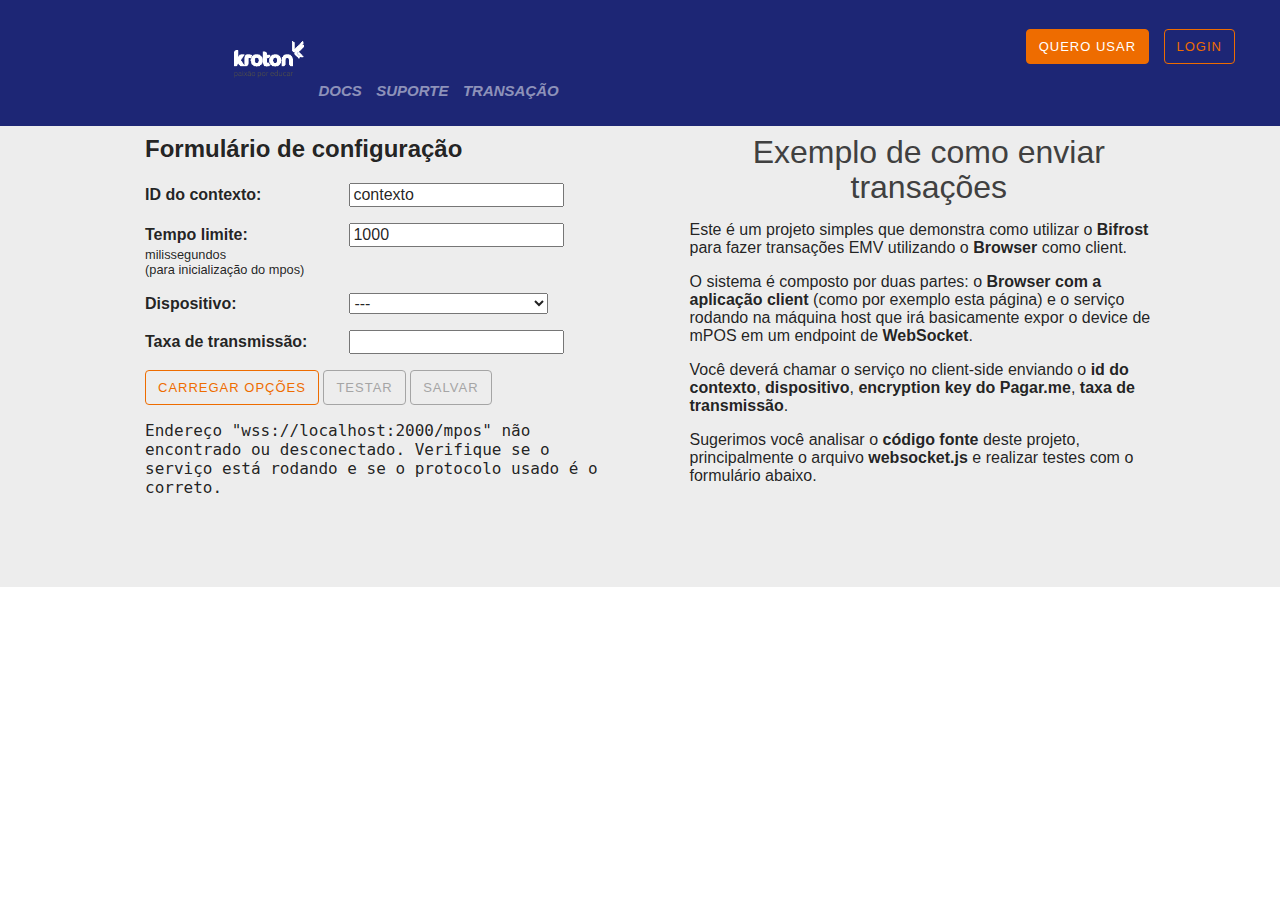
<file: config.html>
<html>
    <head>
	<meta charset="utf-8" />
	<title>Exemplo de Configuração</title>
	<link rel="stylesheet" href="pagarme.css" />
    </head>
    <body class="home-page">
	<nav id="navbar" class="navbar">
	    <div class="navbar-inner">
		<div class="navbar__left">
		    <a href="/" class="navbar-brand">
			<div class="display-table-cell">
			    Pagar.me
			</div>
		    </a>

		    <div class="navbar-highlight">
			<div class="display-table-cell">
			    <ul class="navbar-menu">
				<li><img src="imagens/logo_kroton_branco.png" alt="Panvel" height="70" width="70"></li>
				<li><a href="https://github.com/pagarme/mpos-net-sdk/blob/feature/bifrost/docs/websocket.md" target="_blank">Docs</a></li>
				<li><a href="https://pagarme.zendesk.com/hc/pt-br" target="_blank">Suporte</a></li>
				<li><a href="index.html">Transação</a></li>
			    </ul>
			</div>
		    </div>
		</div>

		<div class="navbar__right">
		    <div class="navbar-links">
			<div class="display-table-cell">
			</div>
		    </div>

		    <div class="navbar__separator">
			<div class="display-table-cell">
			    <div class="separator"></div>
			</div>
		    </div>

		    <div class="navbar__more">
			<div class="navbar__more__inner">
			    <a class="navbar__more__toggle">
				<span class="ss-icon ss-gizmo ss-rows"></span>
				Mais
			    </a>

			    <a class="navbar__more__toggle">
				<span class="ss-icon ss-gizmo ss-rows"></span>
				Mais
			    </a>

			    <div class="navbar__more__dropdown-container">
				<div class="navbar__more__dropdown">
				    <div class="separator">
					<div></div>
				    </div>

				</div>
			    </div>
			</div>
		    </div>

		    <div class="navbar-buttons">
			<div class="display-table-cell">
			    <a class="btn btn-primary-full" href="#quero-usar" onclick="_gaq.push([‘_trackEvent’, ‘button’, ’clicked’, ’quero usar (navbar)’,, ’true’])">
				<span class="ss-icon ss-gizmo ss-plus"></span>
				Quero Usar
			    </a>

			    <a class="btn btn-primary" href="http://dashboard.pagar.me/">
				<span class="ss-icon ss-gizmo ss-login"></span>
				Login
			    </a>
			</div>
		    </div>
		</div>
	    </div>
	</nav>

	<hr>

	<section class="section">
	    <div class="next-section">
		<a class="btn btn-mute" href="#quem-somos">
		    <span class="ss-icon ss-gizmo ss-navigatedown"></span>
		</a>
	    </div>

	    <div class="section__container">

		<div data-sr="" class="section__grid section__grid--left">

		    <div class="section__grid__inner">
			<h2>Formulário de configuração</h2>
			<div>

			    <div id="form">

				<p>
				    <label for="context-id">ID do contexto:</label>
				    <input type="text" name="context-id" id="context-id" value="contexto" />
				</p>

				<p>
				    <label for="timeout-millseconds">Tempo limite:</label>
				    <input type="text" name="timeout-milliseconds" id="timeout-milliseconds" value="1000" />
				    <small>milissegundos</small><br />
				    <small>(para inicialização do mpos)</small>
				</p>

				<p>
				    <label for="device-name">Dispositivo:</label>
				    <select name="device-name" id="device-name">
					<option value=''>---</option>
				    </select>
				</p>

				<p>
				    <label for="baud-rate">Taxa de transmissão:</label>
				    <input type="text" name="baud-rate" id="baud-rate" />
				</p>

				<p>
				    <button onclick="getDeviceList()" class="btn btn-primary">Carregar Opções</button>
				    <button onclick="testConfig()" class="btn btn-mute" disabled id="test">Testar</button>
				    <button onclick="saveAndFinish()" class="btn btn-mute" disabled id="save">Salvar</button>
				</p>

				<p>
				    <div id="messages">
				    </div>
				</p>
			    </div>

			</div>

		    </div>
		</div>

		<div data-sr="" class="section__grid section__grid--right">
		    <div class="section__grid__inner">
			<h2 class="heading--section">Exemplo de como enviar transações</h2>

			<p>
			    Este é um projeto simples que demonstra como utilizar o <strong>Bifrost</strong> para fazer transações EMV utilizando o <strong>Browser</strong> como client.
			</p>
			<p>
			    O sistema é composto por duas partes: o <strong>Browser com a aplicação client</strong> (como por exemplo esta página) e o serviço rodando na máquina host que irá basicamente expor o device de mPOS em um endpoint de <strong>WebSocket</strong>.
			</p>
			<p>
			    Você deverá chamar o serviço no client-side enviando o <strong>id do contexto</strong>, <strong>dispositivo</strong>, <strong>encryption key do Pagar.me</strong>, <strong>taxa de transmissão</strong>.
			</p>
			<p>
			    Sugerimos você analisar o <strong>código fonte</strong> deste projeto, principalmente o arquivo <strong>websocket.js</strong> e realizar testes com o formulário abaixo.
			</p>

		    </div>
		</div>

	    </div>
	</section>

	<script type="text/javascript" src="ui.js"></script>
	<script type="text/javascript" src="websocket.js"></script>
	<script type="text/javascript" src="config.js"></script>

    </body>
</html>
</file>
<file: pagarme.css>
.display-table-cell {
    display: table-cell;
    vertical-align: middle
}

.display-table {
    display: table;
    height: 100%
}

.text-center {
    text-align: center
}

.text-left {
    text-align: left
}

.text-right {
    text-align: right
}

.text-justify {
    text-align: justify
}

.span-10 {
    width: 10%
}

.span-20 {
    width: 20%
}

.span-30 {
    width: 30%
}

.span-40 {
    width: 40%
}

.span-50 {
    width: 50%
}

.span-60 {
    width: 60%
}

.span-70 {
    width: 70%
}

.span-80 {
    width: 80%
}

.span-90 {
    width: 90%
}

.span-100 {
    width: 100%
}

html {
    font-family: sans-serif;
    -ms-text-size-adjust: 100%;
    -webkit-text-size-adjust: 100%
}

body {
    margin: 0
}

article,aside,details,figcaption,figure,footer,header,hgroup,main,nav,section,summary {
    display: block
}

audio,canvas,progress,video {
    display: inline-block;
    vertical-align: baseline
}

audio:not([controls]) {
    display: none;
    height: 0
}

[hidden],template {
    display: none
}

a {
    background: transparent
}

a:active,a:hover {
    outline: 0
}

abbr[title] {
    border-bottom: 1px dotted
}

b,strong {
    font-weight: bold
}

dfn {
    font-style: italic
}

h1 {
    font-size: 2em;
    margin: 0.67em 0
}

mark {
    background: #ff0;
    color: #000
}

small {
    font-size: 80%
}

sub,sup {
    font-size: 75%;
    line-height: 0;
    position: relative;
    vertical-align: baseline
}

sup {
    top: -0.5em
}

sub {
    bottom: -0.25em
}

img {
    border: 0
}

svg:not(:root) {
    overflow: hidden
}

figure {
    margin: 1em 40px
}

hr {
    -webkit-box-sizing: content-box;
    -moz-box-sizing: content-box;
    box-sizing: content-box;
    height: 0
}

pre {
    overflow: auto
}

code,kbd,pre,samp {
    font-family: monospace, monospace;
    font-size: 1em
}

button,input,optgroup,select,textarea {
    color: inherit;
    font: inherit;
    margin: 0
}

button {
    overflow: visible
}

button,select {
    text-transform: none
}

button,html input[type="button"],input[type="reset"],input[type="submit"] {
    -webkit-appearance: button;
    cursor: pointer
}

button[disabled],html input[disabled] {
    cursor: default
}

button::-moz-focus-inner,input::-moz-focus-inner {
    border: 0;
    padding: 0
}

input {
    line-height: normal
}

input[type="checkbox"],input[type="radio"] {
    -webkit-box-sizing: border-box;
    -moz-box-sizing: border-box;
    box-sizing: border-box;
    padding: 0
}

input[type="number"]::-webkit-inner-spin-button,input[type="number"]::-webkit-outer-spin-button {
    height: auto
}

input[type="search"] {
    -webkit-appearance: textfield;
    -webkit-box-sizing: content-box;
    -moz-box-sizing: content-box;
    box-sizing: content-box
}

input[type="search"]::-webkit-search-cancel-button,input[type="search"]::-webkit-search-decoration {
    -webkit-appearance: none
}

fieldset {
    border: 1px solid #c0c0c0;
    margin: 0 2px;
    padding: 0.35em 0.625em 0.75em
}

legend {
    border: 0;
    padding: 0
}

textarea {
    overflow: auto
}

optgroup {
    font-weight: bold
}

table {
    border-collapse: collapse;
    border-spacing: 0
}

td,th {
    padding: 0
}

html {
    -webkit-box-sizing: border-box;
    -moz-box-sizing: border-box;
    box-sizing: border-box
}

*,*:before,*:after {
    -webkit-box-sizing: inherit;
    -moz-box-sizing: inherit;
    box-sizing: inherit
}

html,body {
    height: 100%;
    background: #fff;
    font-size: 16px;
    font-family: "Titillium Web", Helvetica, Arial, sans-serif;
    color: rgba(0,0,0,0.87);
    overflow-x: hidden;
    text-rendering: optimizeLegibility;
    -webkit-font-smoothing: antialiased
}

-moz-osx-font-smoothing grayscale {
    -webkit-tap-highlight-color: transparent
}

hr {
    margin-top: 22px;
    margin-bottom: 22px;
    margin-bottom: 22px;
    border: 0;
    border-top: 1px solid #333
}

.container,.stripe-inner,.jumbotron__container,.section__container,.welcome__container,.navbar-inner,.featured-inner,.footer-inner,.mini-calculator__stripe-container,.mini-calculator__result-container,.home-page .parceiros .parceiros-container,.gateway-page #psp-gateway .section__text,.psp-page #psp-gateway .section__text {
    *zoom:1;width: auto;
    max-width: 90%;
    float: none;
    display: block;
    margin-right: auto;
    margin-left: auto;
    padding-left: 0;
    padding-right: 0
}

.container:before,.stripe-inner:before,.jumbotron__container:before,.section__container:before,.welcome__container:before,.navbar-inner:before,.featured-inner:before,.footer-inner:before,.mini-calculator__stripe-container:before,.mini-calculator__result-container:before,.home-page .parceiros .parceiros-container:before,.gateway-page #psp-gateway .section__text:before,.psp-page #psp-gateway .section__text:before,.container:after,.stripe-inner:after,.jumbotron__container:after,.section__container:after,.welcome__container:after,.navbar-inner:after,.featured-inner:after,.footer-inner:after,.mini-calculator__stripe-container:after,.mini-calculator__result-container:after,.home-page .parceiros .parceiros-container:after,.gateway-page #psp-gateway .section__text:after,.psp-page #psp-gateway .section__text:after {
    content: '';
    display: table
}

.container:after,.stripe-inner:after,.jumbotron__container:after,.section__container:after,.welcome__container:after,.navbar-inner:after,.featured-inner:after,.footer-inner:after,.mini-calculator__stripe-container:after,.mini-calculator__result-container:after,.home-page .parceiros .parceiros-container:after,.gateway-page #psp-gateway .section__text:after,.psp-page #psp-gateway .section__text:after {
    clear: both
}

@media only screen and (min-width: 30rem) {
    .container,.stripe-inner,.jumbotron__container,.section__container,.welcome__container,.navbar-inner,.featured-inner,.footer-inner,.mini-calculator__stripe-container,.mini-calculator__result-container,.home-page .parceiros .parceiros-container,.gateway-page #psp-gateway .section__text,.psp-page #psp-gateway .section__text,.stripe-inner,.jumbotron__container,.section__container,.welcome__container,.navbar-inner,.featured-inner,.footer-inner,.mini-calculator__stripe-container,.mini-calculator__result-container,.home-page .parceiros .parceiros-container,.gateway-page #psp-gateway .section__text,.psp-page #psp-gateway .section__text {
        *zoom:1;
        width: auto;
        max-width: 90%;
        float: none;
        display: block;
        margin-right: auto;
        margin-left: auto;
        padding-left: 0;
        padding-right: 0
    }

    .container:before,.stripe-inner:before,.jumbotron__container:before,.section__container:before,.welcome__container:before,.navbar-inner:before,.featured-inner:before,.footer-inner:before,.mini-calculator__stripe-container:before,.mini-calculator__result-container:before,.home-page .parceiros .parceiros-container:before,.gateway-page #psp-gateway .section__text:before,.psp-page #psp-gateway .section__text:before,.container:after,.stripe-inner:after,.jumbotron__container:after,.section__container:after,.welcome__container:after,.navbar-inner:after,.featured-inner:after,.footer-inner:after,.mini-calculator__stripe-container:after,.mini-calculator__result-container:after,.home-page .parceiros .parceiros-container:after,.gateway-page #psp-gateway .section__text:after,.psp-page #psp-gateway .section__text:after {
        content: '';
        display: table
    }

    .container:after,.stripe-inner:after,.jumbotron__container:after,.section__container:after,.welcome__container:after,.navbar-inner:after,.featured-inner:after,.footer-inner:after,.mini-calculator__stripe-container:after,.mini-calculator__result-container:after,.home-page .parceiros .parceiros-container:after,.gateway-page #psp-gateway .section__text:after,.psp-page #psp-gateway .section__text:after {
        clear: both
    }
}

@media only screen and (min-width: 48rem) {
    .container,.stripe-inner,.jumbotron__container,.section__container,.welcome__container,.navbar-inner,.featured-inner,.footer-inner,.mini-calculator__stripe-container,.mini-calculator__result-container,.home-page .parceiros .parceiros-container,.gateway-page #psp-gateway .section__text,.psp-page #psp-gateway .section__text,.stripe-inner,.jumbotron__container,.section__container,.welcome__container,.navbar-inner,.featured-inner,.footer-inner,.mini-calculator__stripe-container,.mini-calculator__result-container,.home-page .parceiros .parceiros-container,.gateway-page #psp-gateway .section__text,.psp-page #psp-gateway .section__text {
        *zoom:1;
        width: auto;
        max-width: 90%;
        float: none;
        display: block;
        margin-right: auto;
        margin-left: auto;
        padding-left: 0;
        padding-right: 0
    }

    .container:before,.stripe-inner:before,.jumbotron__container:before,.section__container:before,.welcome__container:before,.navbar-inner:before,.featured-inner:before,.footer-inner:before,.mini-calculator__stripe-container:before,.mini-calculator__result-container:before,.home-page .parceiros .parceiros-container:before,.gateway-page #psp-gateway .section__text:before,.psp-page #psp-gateway .section__text:before,.container:after,.stripe-inner:after,.jumbotron__container:after,.section__container:after,.welcome__container:after,.navbar-inner:after,.featured-inner:after,.footer-inner:after,.mini-calculator__stripe-container:after,.mini-calculator__result-container:after,.home-page .parceiros .parceiros-container:after,.gateway-page #psp-gateway .section__text:after,.psp-page #psp-gateway .section__text:after {
        content: '';
        display: table
    }

    .container:after,.stripe-inner:after,.jumbotron__container:after,.section__container:after,.welcome__container:after,.navbar-inner:after,.featured-inner:after,.footer-inner:after,.mini-calculator__stripe-container:after,.mini-calculator__result-container:after,.home-page .parceiros .parceiros-container:after,.gateway-page #psp-gateway .section__text:after,.psp-page #psp-gateway .section__text:after {
        clear: both
    }
}

@media only screen and (min-width: 62rem) {
    .container,.stripe-inner,.jumbotron__container,.section__container,.welcome__container,.navbar-inner,.featured-inner,.footer-inner,.mini-calculator__stripe-container,.mini-calculator__result-container,.home-page .parceiros .parceiros-container,.gateway-page #psp-gateway .section__text,.psp-page #psp-gateway .section__text,.stripe-inner,.jumbotron__container,.section__container,.welcome__container,.navbar-inner,.featured-inner,.footer-inner,.mini-calculator__stripe-container,.mini-calculator__result-container,.home-page .parceiros .parceiros-container,.gateway-page #psp-gateway .section__text,.psp-page #psp-gateway .section__text {
        *zoom:1;
        width: auto;
        max-width: 90%;
        float: none;
        display: block;
        margin-right: auto;
        margin-left: auto;
        padding-left: 0;
        padding-right: 0
    }

    .container:before,.stripe-inner:before,.jumbotron__container:before,.section__container:before,.welcome__container:before,.navbar-inner:before,.featured-inner:before,.footer-inner:before,.mini-calculator__stripe-container:before,.mini-calculator__result-container:before,.home-page .parceiros .parceiros-container:before,.gateway-page #psp-gateway .section__text:before,.psp-page #psp-gateway .section__text:before,.container:after,.stripe-inner:after,.jumbotron__container:after,.section__container:after,.welcome__container:after,.navbar-inner:after,.featured-inner:after,.footer-inner:after,.mini-calculator__stripe-container:after,.mini-calculator__result-container:after,.home-page .parceiros .parceiros-container:after,.gateway-page #psp-gateway .section__text:after,.psp-page #psp-gateway .section__text:after {
        content: '';
        display: table
    }

    .container:after,.stripe-inner:after,.jumbotron__container:after,.section__container:after,.welcome__container:after,.navbar-inner:after,.featured-inner:after,.footer-inner:after,.mini-calculator__stripe-container:after,.mini-calculator__result-container:after,.home-page .parceiros .parceiros-container:after,.gateway-page #psp-gateway .section__text:after,.psp-page #psp-gateway .section__text:after {
        clear: both
    }
}

@media only screen and (min-width: 75rem) {
    .container,.stripe-inner,.jumbotron__container,.section__container,.welcome__container,.navbar-inner,.featured-inner,.footer-inner,.mini-calculator__stripe-container,.mini-calculator__result-container,.home-page .parceiros .parceiros-container,.gateway-page #psp-gateway .section__text,.psp-page #psp-gateway .section__text,.stripe-inner,.jumbotron__container,.section__container,.welcome__container,.navbar-inner,.featured-inner,.footer-inner,.mini-calculator__stripe-container,.mini-calculator__result-container,.home-page .parceiros .parceiros-container,.gateway-page #psp-gateway .section__text,.psp-page #psp-gateway .section__text {
        *zoom:1;
        width: auto;
        max-width: 1190px;
        float: none;
        display: block;
        margin-right: auto;
        margin-left: auto;
        padding-left: 0;
        padding-right: 0
    }

    .container:before,.stripe-inner:before,.jumbotron__container:before,.section__container:before,.welcome__container:before,.navbar-inner:before,.featured-inner:before,.footer-inner:before,.mini-calculator__stripe-container:before,.mini-calculator__result-container:before,.home-page .parceiros .parceiros-container:before,.gateway-page #psp-gateway .section__text:before,.psp-page #psp-gateway .section__text:before,.container:after,.stripe-inner:after,.jumbotron__container:after,.section__container:after,.welcome__container:after,.navbar-inner:after,.featured-inner:after,.footer-inner:after,.mini-calculator__stripe-container:after,.mini-calculator__result-container:after,.home-page .parceiros .parceiros-container:after,.gateway-page #psp-gateway .section__text:after,.psp-page #psp-gateway .section__text:after {
        content: '';
        display: table
    }

    .container:after,.stripe-inner:after,.jumbotron__container:after,.section__container:after,.welcome__container:after,.navbar-inner:after,.featured-inner:after,.footer-inner:after,.mini-calculator__stripe-container:after,.mini-calculator__result-container:after,.home-page .parceiros .parceiros-container:after,.gateway-page #psp-gateway .section__text:after,.psp-page #psp-gateway .section__text:after {
        clear: both
    }
}

.heading--section {
    margin: 0;
    margin-bottom: 15px;
    font-family: "Titillium Web", Helvetica, Arial, sans-serif;
    font-weight: 200;
    font-size: 32px;
    line-height: 35px;
    color: #404040
}

.text--section {
    margin: 0;
    margin-bottom: 18px;
    font-family: "Source Sans pro", Helvetica, Arial, sans-serif;
    font-weight: 300;
    font-size: 17px;
    line-height: 23px;
    color: #656565
}

.text--section strong {
    font-weight: 400
}

.heading--jumbotron {
    margin: 0;
    margin-bottom: 30px;
    padding: 0;
    font-size: 64px;
    line-height: 46px;
    font-family: "Titillium Web", Helvetica, Arial, sans-serif;
    font-weight: 600;
    font-style: italic;
    color: #fff
}

.text--jumbotron {
    margin-bottom: 30px;
    font-family: "Titillium Web", Helvetica, Arial, sans-serif;
    font-size: 21px;
    font-weight: 200;
    font-style: italic;
    line-height: 25px;
    color: rgba(255,255,255,0.4)
}

.heading--dev-friendly {
    margin: 0;
    margin-bottom: 18px;
    font-family: "Titillium Web", Helvetica, Arial, sans-serif;
    font-weight: 200;
    font-size: 41px;
    line-height: 41px;
    color: #bdbdbd
}

.text--dev-friendly {
    margin: 0;
    margin-bottom: 20px;
    font-family: "Source Sans pro", Helvetica, Arial, sans-serif;
    font-weight: 300;
    font-size: 18px;
    line-height: 23px;
    color: #5b5b5b
}

.bar {
    height: 30px;
    position: relative;
    display: -webkit-box;
    display: -webkit-flex;
    display: -ms-flexbox;
    display: flex;
    -webkit-box-orient: vertical;
    -webkit-box-direction: normal;
    -webkit-flex-direction: row;
    -ms-flex-direction: row;
    flex-direction: row;
    -webkit-box-align: start;
    -webkit-align-items: flex-start;
    -ms-align-items: flex-start;
    align-items: flex-start;
    -webkit-transition: height cubic-bezier(0.23, 1, 0.32, 1) 1.5s;
    transition: height cubic-bezier(0.23, 1, 0.32, 1) 1.5s
}

.bar--primary {
    -webkit-transition-duration: 2.5s;
    transition-duration: 2.5s
}

.bar__shape {
    width: 107px;
    height: 100%;
    border-top-left-radius: 8px;
    border-top-right-radius: 8px;
    border: 1px solid #fff;
    border-bottom: none
}

.bar--primary .bar__shape {
    background: #fff
}

.bar--secondary .bar__shape {
    background: #ef8136
}

.bar__icon {
    width: 51px;
    height: 51px;
    margin-top: 24px;
    margin-left: auto;
    margin-right: auto;
    background: url("https://assets.pagar.me/site/general/mini-calculator-pagarme-b8ea6843a3c30a140c2a9714651d9dd1.png") no-repeat
}

.bar__separator {
    width: 100%;
    height: 8px;
    position: absolute;
    background: transparent;
    border-top: 1px solid #fff
}

.bar--primary .bar__separator {
    border-top-left-radius: 8px
}

.bar--secondary .bar__separator {
    border-top-right-radius: 8px
}

.bar__text {
    position: relative;
    margin-top: 6px;
    font-family: "Titillium Web", Helvetica, Arial, sans-serif;
    font-size: 17px;
    font-style: italic;
    line-height: 17px
}

.bar--primary .bar__text {
    margin-left: 15px;
    font-weight: 400;
    color: #fff
}

.bar--secondary .bar__text {
    margin-right: 15px;
    font-weight: 300;
    color: rgba(255,255,255,0.68)
}

.bar__over-text {
    width: 100%;
    position: absolute;
    top: -29px;
    font-size: 14px;
    text-transform: uppercase
}

.bar--primary .bar__over-text {
    text-align: right
}

.bar__over-text strong {
    font-weight: 700
}

.btn,.btn-primary,.btn-primary-full,.btn-mute,.btn-success,.btn-white,.btn-no-border {
    margin: 0;
    display: inline-block;
    padding: 10px 12px;
    background: transparent;
    border: 1px solid #ee6c00;
    border-radius: 4px;
    font-family: "Titillium Web", Helvetica, Arial, sans-serif;
    font-size: 13px;
    font-weight: normal;
    text-transform: uppercase;
    text-decoration: none;
    text-align: center;
    letter-spacing: 1px;
    vertical-align: middle;
    line-height: 13px;
    color: #ee6c00;
    -webkit-transition: opacity cubic-bezier(0.23, 1, 0.32, 1) 0.28s;
    transition: opacity cubic-bezier(0.23, 1, 0.32, 1) 0.28s;
    touch-action: manipulation;
    cursor: pointer;
    -webkit-user-select: none;
    -moz-user-select: none;
    -ms-user-select: none;
    user-select: none
}

.btn:hover,.btn-primary:hover,.btn-primary-full:hover,.btn-mute:hover,.btn-success:hover,.btn-white:hover,.btn-no-border:hover {
    cursor: pointer;
    -ms-filter: "progid:DXImageTransform.Microsoft.Alpha(Opacity=60)";
    filter: alpha(opacity=60);
    opacity: 0.6
}

.btn:active,.btn-primary:active,.btn-primary-full:active,.btn-mute:active,.btn-success:active,.btn-white:active,.btn-no-border:active {
    -webkit-transition-duration: 0.1s;
    transition-duration: 0.1s;
    outline: 0;
    -ms-filter: "progid:DXImageTransform.Microsoft.Alpha(Opacity=40)";
    filter: alpha(opacity=40);
    opacity: 0.4
}

.btn-primary {
    color: #ee6c00;
    border-color: #ee6c00
}

.btn-primary-full {
    color: #fff;
    border-color: #ee6c00;
    background-color: #ee6c00
}

.btn-mute {
    color: #a5a5a5;
    border-color: #a5a5a5
}

.btn-success {
    color: #41b781;
    border-color: #41b781
}

.btn-white {
    color: #fff;
    border-color: #fff
}

.btn-no-border {
    border-color: transparent
}

.stripe {
    background: #282828;
    display: none;
    height: 99px;
    max-height: 99px
}

@media only screen and (min-width: 48rem) {
    .stripe {
        display:block
    }
}

.stripe .stripe-content-item {
    display: none
}

.stripe .stripe-content-item:last-child img {
    margin-right: 0
}

.stripe .stripe-content-item img {
    height: 53px;
    margin-right: 30px
}

@media only screen and (min-width: 48rem) {
    .stripe .stripe-content-item img {
        margin-right:20px
    }
}

@media only screen and (min-width: 62rem) {
    .stripe .stripe-content-item img {
        margin-right:30px
    }
}

.stripe.na-midia .stripe-inner {
    display: -webkit-box;
    display: -webkit-flex;
    display: -ms-flexbox;
    display: flex;
    -webkit-justify-content: center;
    -ms-justify-content: center;
    justify-content: center;
    -webkit-box-align: center;
    -webkit-align-items: center;
    -ms-align-items: center;
    align-items: center
}

.stripe.na-midia .stripe-content-item {
    display: block
}

.stripe.na-midia .stripe-content-item img {
    -ms-filter: "progid:DXImageTransform.Microsoft.Alpha(Opacity=50)";
    filter: alpha(opacity=50);
    opacity: 0.5;
    height: 34px
}

.stripe.na-midia .pymnts img {
    height: 30px;
    -ms-filter: "progid:DXImageTransform.Microsoft.Alpha(Opacity=80)";
    filter: alpha(opacity=80);
    opacity: 0.8
}

.stripe.na-midia .folha img {
    height: 110px
}

.stripe.na-midia .bbc img {
    height: 25px
}

.stripe.na-midia .valor img {
    height: 29px
}

@media only screen and (max-width: 1243px) {
    .stripe.na-midia .ecommerce-news {
        display:none
    }
}

.stripe.quem-somos .stripe-content-item img {
    height: 35px;
    margin-top: 7px
}

@media only screen and (min-width: 48rem) {
    .stripe.quem-somos .pan {
        display:inline-block
    }
}

@media only screen and (min-width: 62rem) {
    .stripe.quem-somos .btg {
        display:inline-block
    }
}

@media only screen and (min-width: 48rem) {
    .stripe.quem-somos .arpex {
        display:inline-block
    }
}

.stripe.premios .stripe-content-item img {
    height: 55px
}

@media only screen and (min-width: 48rem) {
    .stripe.premios .best-in-show {
        display:inline-block
    }
}

@media only screen and (min-width: 48rem) {
    .stripe.premios .startup-do-ano {
        display:inline-block
    }
}

.stripe.clientes .stripe-inner {
    display: -webkit-box;
    display: -webkit-flex;
    display: -ms-flexbox;
    display: flex;
    -webkit-justify-content: center;
    -ms-justify-content: center;
    justify-content: center;
    -webkit-box-align: center;
    -webkit-align-items: center;
    -ms-align-items: center;
    align-items: center
}

.stripe.clientes .stripe-content-item {
    display: block
}

.stripe.clientes .stripe-content-item img {
    -ms-filter: "progid:DXImageTransform.Microsoft.Alpha(Opacity=70)";
    filter: alpha(opacity=70);
    opacity: 0.7;
    height: 34px
}

.stripe.clientes .magazine-luiza img {
    height: 30px
}

.stripe.clientes .eduk img {
    height: 40px;
    margin-right: 35px;
    margin-top: 2px
}

@media only screen and (max-width: 900px) {
    .stripe.clientes .lojas-kd {
        display:none
    }
}

.stripe.clientes .lojas-kd img {
    height: 42px;
    margin-top: 13px
}

.stripe.clientes .bilheteria-digital img {
    height: 50px
}

.stripe.clientes .catarse img {
    height: 42px
}

.stripe-inner {
    padding-top: 20px;
    padding-bottom: 20px;
    display: table;
    height: 100%;
    width: inherit;
    margin: 0 auto
}

.stripe-brand {
    position: relative;
    padding-left: 0;
    display: table;
    height: 53px;
    float: left
}

.stripe-brand img {
    height: 41px;
    float: left
}

.stripe-title {
    margin: 0;
    padding-left: 54px;
    font-size: 17px;
    font-weight: 400;
    text-transform: uppercase;
    line-height: 41px;
    color: #fff
}

.stripe-subtitle {
    margin: 0;
    position: absolute;
    top: 40px;
    padding-left: 54px;
    font-size: 13px;
    font-weight: 800;
    font-style: italic;
    text-transform: lowercase;
    line-height: 13px;
    color: rgba(255,255,255,0.43);
    text-decoration: none
}

.stripe-separator-container {
    display: table;
    height: 100%;
    float: left
}

.stripe-separator {
    width: 1px;
    height: 50px;
    margin: 0 30px;
    float: left;
    background: rgba(237,237,237,0.19)
}

.stripe-content {
    display: table;
    height: 100%;
    float: left
}

.stripe-content-item {
    display: inline-block
}

.stripe-content-item:last-child img {
    margin-right: 0
}

.stripe-content-item img {
    margin-right: 30px;
    height: 53px
}

.stripe-light {
    background: #e7e7e7
}

.stripe-light .stripe-title {
    color: #000
}

.stripe-light .stripe-subtitle {
    color: rgba(0,0,0,0.43)
}

.stripe-light .stripe-separator {
    background: #000
}

.testimonial {
    padding: 10px 26px;
    background: #f4f4f4;
    border-radius: 20px;
    display: table;
    *zoom:1}

.testimonial:before,.testimonial:after {
    content: '';
    display: table
}

.testimonial:after {
    clear: both
}

.testimonial-author {
    float: left;
    padding-right: 26px;
    position: relative;
    top: 5px
}

.testimonial-image,.testimonial-logo {
    width: 54px;
    max-width: 54px
}

.testimonial-image img,.testimonial-logo img {
    width: 54px;
    max-width: 54px
}

.testimonial-content {
    position: relative;
    top: -1px;
    display: table-cell;
    vertical-align: middle;
    font-family: "Source Sans pro", Helvetica, Arial, sans-serif;
    font-size: 15px;
    line-height: 19px;
    font-weight: 300;
    font-style: italic;
    color: #999;
    color: #696969
}

.testimonial-content-author {
    font-family: "Titillium Web", Helvetica, Arial, sans-serif;
    font-weight: 400;
    font-style: italic;
    font-size: 14px;
    line-height: 20px;
    color: #ee6c00
}

.testimonial-link {
    color: #ee6c00
}

.testimonial-link:hover {
    color: #dd6400
}

.radio {
    display: inline-block;
    text-transform: uppercase;
    margin-left: 4px
}

.radio span {
    position: relative;
    top: 1px;
    margin-left: 5px;
    font-weight: 600;
    font-style: italic;
    color: rgba(255,255,255,0.4);
    font-size: 14px;
    cursor: pointer;
    -webkit-transition: color cubic-bezier(0.23, 1, 0.32, 1) 0.28s;
    transition: color cubic-bezier(0.23, 1, 0.32, 1) 0.28s
}

.radio:hover span,.radio .checked+span {
    color: #fff
}

.radio .radio-button {
    display: inline-block;
    *display: inline;
    vertical-align: middle;
    margin: 0;
    padding: 0;
    width: 16px;
    height: 16px;
    background: url("https://assets.pagar.me/site/sprites/radio-buttons-5556473f827a78de121297f5c7fb877c.png") no-repeat 100% 100%;
    border: none;
    cursor: pointer;
    -webkit-transition: opacity cubic-bezier(0.23, 1, 0.32, 1) 0.28s;
    transition: opacity cubic-bezier(0.23, 1, 0.32, 1) 0.28s
}

.radio:hover .radio-button {
    background-position: 0 0;
    -ms-filter: none;
    filter: none;
    opacity: 1
}

.radio .radio-button {
    background-position: 0px 0;
    -ms-filter: "progid:DXImageTransform.Microsoft.Alpha(Opacity=50)";
    filter: alpha(opacity=50);
    opacity: 0.5
}

.radio .radio-button.checked {
    background-position: -18px 0;
    -ms-filter: none;
    filter: none;
    opacity: 1
}

.radio .radio-button.disabled {
    background-position: -132px 0;
    cursor: default
}

.radio .radio-button.checked.disabled {
    background-position: -154px 0
}

.form-group {
    *zoom:1;position: relative
}

.form-group:before,.form-group:after {
    content: '';
    display: table
}

.form-group:after {
    clear: both
}

.form-input textarea {
    width: 100%
}

@media only screen and (min-width: 48rem) {
    .form-input textarea {
        height:64px
    }
}

@media only screen and (min-width: 48rem) {
    .hs_coment_rio {
        width:100% !important
    }

    .hs_coment_rio .hs-input {
        width: 100%
    }
}

@media only screen and (min-width: 48rem) {
    .hs_cep {
        position:absolute !important
    }
}

.form-input select {
    height: 64px
}

.form-input option {
    background: #f5f5f5
}

.form-input option:hover {
    background: #dbdbdb
}

.form-input input,.form-input select,.form-input textarea,.second-step-submit {
    display: block;
    width: 100%;
    padding: 19px 25px;
    font-size: 17px;
    line-height: 1.42857143;
    color: #282828;
    background-color: #fff;
    background-image: none;
    border: 0 solid transparent;
    border-radius: 2px !important;
    -webkit-transition: border-color ease-in-out 0.15s, box-shadow ease-in-out 0.15s;
    transition: border-color ease-in-out 0.15s, box-shadow ease-in-out 0.15s
}

.form-input input:focus,.form-input select:focus,.form-input textarea:focus,.second-step-submit:focus {
    border-color: #ee6c00;
    outline: 0
}

.form-input input::-moz-placeholder,.form-input select::-moz-placeholder,.form-input textarea::-moz-placeholder,.second-step-submit::-moz-placeholder {
    color: #999;
    -ms-filter: none;
    filter: none;
    opacity: 1
}

.form-input input:-ms-input-placeholder,.form-input select:-ms-input-placeholder,.form-input textarea:-ms-input-placeholder,.second-step-submit:-ms-input-placeholder {
    color: #999
}

.form-input input::-webkit-input-placeholder,.form-input select::-webkit-input-placeholder,.form-input textarea::-webkit-input-placeholder,.second-step-submit::-webkit-input-placeholder {
    color: #999
}

.form-input input::-ms-expand,.form-input select::-ms-expand,.form-input textarea::-ms-expand,.second-step-submit::-ms-expand {
    background-color: transparent;
    border: 0
}

.form-input input[disabled],.form-input select[disabled],.form-input textarea[disabled],.second-step-submit[disabled],.form-input input[readonly],.form-input select[readonly],.form-input textarea[readonly],.second-step-submit[readonly],fieldset[disabled] .form-input input,fieldset[disabled] .form-input select,fieldset[disabled] .form-input textarea,fieldset[disabled] .second-step-submit {
    background-color: #eee;
    -ms-filter: none;
    filter: none;
    opacity: 1
}

.form-input input[disabled],.form-input select[disabled],.form-input textarea[disabled],.second-step-submit[disabled],fieldset[disabled] .form-input input,fieldset[disabled] .form-input select,fieldset[disabled] .form-input textarea,fieldset[disabled] .second-step-submit {
    cursor: not-allowed
}

.form-input input textarea,.form-input select textarea,.form-input textarea textarea,.second-step-submit textarea {
    height: auto
}

.form-input-group-button,.second-step-submit div {
    width: 64px;
    height: 64px;
    position: absolute;
    bottom: 0;
    right: 0;
    border: none;
    background: #ee6c00;
    border-radius: 2px;
    cursor: pointer;
    -webkit-transition: background cubic-bezier(0.23, 1, 0.32, 1) 0.28s;
    transition: background cubic-bezier(0.23, 1, 0.32, 1) 0.28s
}

.form-input-group-button:hover,.second-step-submit div:hover {
    background: #d66100
}

.form-input-group-button:focus,.second-step-submit div:focus,.form-input-group-button:active,.second-step-submit div:active {
    outline: none;
    -webkit-box-shadow: inset 0 2px 5px #8f4100;
    box-shadow: inset 0 2px 5px #8f4100
}

.form-input-group-button .ss-icon,.second-step-submit div .ss-icon {
    font-size: 20px;
    color: #fff;
    line-height: 65px
}

.caret {
    display: inline-block;
    width: 0;
    height: 0;
    margin-left: 2px;
    vertical-align: middle;
    border-top: 4px dashed;
    border-top: 4px solid 9;
    border-right: 4px solid transparent;
    border-left: 4px solid transparent
}

.dropdown-caret {
    display: inline-block;
    font-size: 12px;
    margin: 0
}

.dropdown-caret i {
    position: relative;
    top: 1px
}

.dropup,.dropdown {
    position: relative
}

.dropdown-toggle:focus {
    outline: 0
}

.dropdown-menu {
    position: absolute;
    top: 100%;
    left: 0;
    z-index: 1000;
    display: none;
    float: left;
    min-width: 160px;
    padding: 5px 0;
    margin: 2px 0 0;
    list-style: none;
    font-size: 14px;
    text-align: left;
    background-color: #fff;
    border: 1px solid #ccc;
    border: 1px solid rgba(0,0,0,0.15);
    border-radius: 4px;
    -webkit-box-shadow: 0 6px 12px rgba(0,0,0,0.175);
    box-shadow: 0 6px 12px rgba(0,0,0,0.175);
    background-clip: padding-box
}

.dropdown-menu.pull-right {
    right: 0;
    left: auto
}

.dropdown-menu .divider {
    height: 1px;
    margin: 9px 0;
    overflow: hidden;
    background-color: #e5e5e5
}

.dropdown-menu>li>a {
    display: block;
    padding: 3px 20px;
    clear: both;
    font-weight: normal;
    line-height: 1.42857143;
    color: #333;
    white-space: nowrap
}

.dropdown-menu>li>a:hover,.dropdown-menu>li>a:focus {
    text-decoration: none;
    color: #262626;
    background-color: #f5f5f5
}

.dropdown-menu>.active>a,.dropdown-menu>.active>a:hover,.dropdown-menu>.active>a:focus {
    color: #fff;
    text-decoration: none;
    outline: 0;
    background-color: #337ab7
}

.dropdown-menu>.disabled>a,.dropdown-menu>.disabled>a:hover,.dropdown-menu>.disabled>a:focus {
    color: #777
}

.dropdown-menu>.disabled>a:hover,.dropdown-menu>.disabled>a:focus {
    text-decoration: none;
    background-color: transparent;
    background-image: none;
    cursor: not-allowed
}

.open>.dropdown-menu {
    display: block
}

.open>a {
    outline: 0
}

.dropdown-menu-right {
    left: auto;
    right: 0
}

.dropdown-menu-left {
    left: 0;
    right: auto
}

.dropdown-header {
    display: block;
    padding: 3px 20px;
    font-size: 12px;
    line-height: 1.42857143;
    color: #777;
    white-space: nowrap
}

.dropdown-backdrop {
    position: fixed;
    left: 0;
    right: 0;
    bottom: 0;
    top: 0;
    z-index: 990
}

.pull-right>.dropdown-menu {
    right: 0;
    left: auto
}

.dropup .caret,.navbar-fixed-bottom .dropdown .caret {
    border-top: 0;
    border-bottom: 4px dashed;
    border-bottom: 4px solid 9;
    content: ""
}

.dropup .dropdown-menu,.navbar-fixed-bottom .dropdown .dropdown-menu {
    top: auto;
    bottom: 100%;
    margin-bottom: 2px
}

@media (min-width: 768px) {
    .navbar-right .dropdown-menu {
        left:auto;
        right: 0
    }

    .navbar-right .dropdown-menu-left {
        left: 0;
        right: auto
    }
}

.clearfix:before,.clearfix:after {
    content: " ";
    display: table
}

.clearfix:after {
    clear: both
}

.center-block {
    display: block;
    margin-left: auto;
    margin-right: auto
}

.pull-right {
    float: right !important
}

.pull-left {
    float: left !important
}

.hide {
    display: none !important
}

.show {
    display: block !important
}

.invisible {
    visibility: hidden
}

.text-hide {
    font: 0/0 a;
    color: transparent;
    text-shadow: none;
    background-color: transparent;
    border: 0
}

.hidden {
    display: none !important
}

.affix {
    position: fixed
}

.code-view {
    height: 320px;
    margin: 0 auto;
    border-top-left-radius: 2px;
    border-top-right-radius: 2px
}

.code-view pre {
    height: 320px;
    padding: 35px;
    border: none;
    border-top-left-radius: 2px;
    border-top-right-radius: 2px;
    margin-bottom: 0;
    background-color: #2f2f2f;
    overflow: auto
}

.code-view pre code {
    background-color: #2f2f2f;
    font-family: "Source Sans pro", Helvetica, Arial, sans-serif;
    font-size: 18px;
    line-height: 22px;
    font-weight: 300;
    text-align: left
}

.code-view pre code *::selection {
    background: rgba(255,89,37,0.79) !important;
    color: #fff !important
}

.code-view pre code *::-moz-selection {
    background: rgba(255,89,37,0.79) !important;
    color: #fff !important
}

.code-view pre code::selection {
    background: rgba(255,89,37,0.79) !important;
    color: #fff !important
}

.code-view pre code::-moz-selection {
    background: rgba(255,89,37,0.79) !important;
    color: #fff !important
}

.code-menu {
    width: 100%;
    margin: 0 auto;
    float: left;
    background-color: #2c2c2c;
    border-bottom-left-radius: 2px;
    border-bottom-right-radius: 2px
}

.code-menu.no-dropdown .dropdown-caret,.code-menu.no-dropdown .dropdown-menu {
    display: none
}

.code-menu .dropdown {
    background: #2c2c2c;
    float: left;
    text-align: center;
    -webkit-transition: background cubic-bezier(0.23, 1, 0.32, 1) 0.14s;
    transition: background cubic-bezier(0.23, 1, 0.32, 1) 0.14s;
    cursor: pointer
}

.code-menu .dropdown:hover {
    background: #2a2a2a
}

.code-menu .dropdown:active,.code-menu .dropdown:focus,.code-menu .dropdown.open {
    background: #2a2a2a;
    -webkit-box-shadow: inset 0 2px 5px #282828;
    box-shadow: inset 0 2px 5px #282828
}

.code-menu .dropdown:first-child {
    border-bottom-left-radius: 2px
}

.code-menu .dropdown:last-child {
    border-bottom-right-radius: 2px
}

.code-menu .dropdown .dropdown-menu {
    width: 100%;
    padding: 0;
    margin-top: -5px;
    margin-left: -1px;
    border-top-left-radius: 0px;
    border-top-right-radius: 0px;
    border: 1px solid rgba(44,44,44,0.1);
    -webkit-box-shadow: 0 6px 10px rgba(0,0,0,0.175);
    box-shadow: 0 6px 10px rgba(0,0,0,0.175)
}

.code-menu .dropdown button {
    background-color: transparent;
    width: 100%;
    height: 50px;
    line-height: 50px;
    font-size: 14px;
    font-style: italic;
    font-weight: 300;
    border: none;
    padding: 0;
    outline: none !important;
    color: #8f8f8f
}

.code-menu .dropdown button span:last-child {
    margin-left: 10px
}

.code-menu .dropdown ul {
    background-color: #2c2c2c;
    font-size: 14px;
    font-weight: 100
}

.code-menu .dropdown ul li {
    cursor: pointer
}

.code-menu .dropdown ul li:first-child a {
    border-top: none !important
}

.code-menu .dropdown ul li a {
    padding-top: 9px;
    padding-bottom: 9px;
    color: #636363;
    -webkit-transition: color cubic-bezier(0.23, 1, 0.32, 1) 0.14s,background cubic-bezier(0.23, 1, 0.32, 1) 0.14s;
    transition: color cubic-bezier(0.23, 1, 0.32, 1) 0.14s,background cubic-bezier(0.23, 1, 0.32, 1) 0.14s
}

.code-menu .dropdown ul li:hover a {
    background-color: #292929;
    color: #6b6b6b
}

.code-view--light pre,.code-view--light pre code {
    background: #e5e4e4;
    color: #929292
}

.code-menu--light {
    background: #dcdcdc
}

.code-menu--light .dropdown {
    background: #dcdcdc
}

.code-menu--light .dropdown:hover {
    background: #d1d1d1
}

.code-menu--light .dropdown:active,.code-menu--light .dropdown:focus,.code-menu--light .dropdown.open {
    background: #d1d1d1;
    -webkit-box-shadow: inset 0 2px 5px #c8c8c8;
    box-shadow: inset 0 2px 5px #c8c8c8
}

.code-menu--light .dropdown button {
    color: #000
}

.code-menu--light .dropdown ul {
    background: #dcdcdc
}

.code-menu--light .dropdown ul li a {
    padding-top: 9px;
    padding-bottom: 9px;
    color: rgba(0,0,0,0.75);
    -webkit-transition: color cubic-bezier(0.23, 1, 0.32, 1) 0.14s,background cubic-bezier(0.23, 1, 0.32, 1) 0.14s;
    transition: color cubic-bezier(0.23, 1, 0.32, 1) 0.14s,background cubic-bezier(0.23, 1, 0.32, 1) 0.14s
}

.code-menu--light .dropdown ul li:hover a {
    background-color: #cdcdcd;
    color: rgba(0,0,0,0.9)
}

.hljs {
    display: block;
    padding: 0.5em;
    background: #23241f
}

.hljs,.hljs-tag,.css .hljs-rules,.css .hljs-value,.css .hljs-function,.hljs-preprocessor,.hljs-pragma {
    color: #f8f8f2
}

.hljs-strongemphasis,.hljs-strong,.hljs-emphasis {
    color: #a8a8a2
}

.hljs-bullet,.hljs-blockquote,.hljs-horizontal_rule,.hljs-number,.hljs-regexp,.alias .hljs-keyword,.hljs-literal,.hljs-hexcolor {
    color: #ae81ff
}

.hljs-tag .hljs-value,.hljs-code,.hljs-title,.css .hljs-class,.hljs-class .hljs-title:last-child {
    color: #a6e22e
}

.hljs-link_url {
    font-size: 80%
}

.hljs-strong,.hljs-strongemphasis {
    font-weight: bold
}

.hljs-emphasis,.hljs-strongemphasis,.hljs-class .hljs-title:last-child {
    font-style: italic
}

.hljs-keyword,.hljs-function,.hljs-change,.hljs-winutils,.hljs-flow,.lisp .hljs-title,.clojure .hljs-built_in,.nginx .hljs-title,.tex .hljs-special,.hljs-header,.hljs-attribute,.hljs-symbol,.hljs-symbol .hljs-string,.hljs-tag .hljs-title,.hljs-value,.alias .hljs-keyword:first-child,.css .hljs-tag,.css .unit,.css .hljs-important {
    color: #f92672
}

.hljs-function .hljs-keyword,.hljs-class .hljs-keyword:first-child,.hljs-constant,.css .hljs-attribute {
    color: #ee6c00
}

.hljs-variable,.hljs-params,.hljs-class .hljs-title {
    color: #f8f8f2
}

.hljs-string,.css .hljs-id,.hljs-subst,.haskell .hljs-type,.ruby .hljs-class .hljs-parent,.hljs-built_in,.sql .hljs-aggregate,.django .hljs-template_tag,.django .hljs-variable,.smalltalk .hljs-class,.django .hljs-filter .hljs-argument,.smalltalk .hljs-localvars,.smalltalk .hljs-array,.hljs-attr_selector,.hljs-pseudo,.hljs-addition,.hljs-stream,.hljs-envvar,.apache .hljs-tag,.apache .hljs-cbracket,.tex .hljs-command,.hljs-prompt,.hljs-link_label,.hljs-link_url {
    color: #41b781
}

.hljs-comment,.hljs-javadoc,.java .hljs-annotation,.python .hljs-decorator,.hljs-template_comment,.hljs-pi,.hljs-doctype,.hljs-deletion,.hljs-shebang,.apache .hljs-sqbracket,.tex .hljs-formula {
    color: #75715e
}

.coffeescript .javascript,.javascript .xml,.tex .hljs-formula,.xml .javascript,.xml .vbscript,.xml .css,.xml .hljs-cdata,.xml .php,.php .xml {
    -ms-filter: "progid:DXImageTransform.Microsoft.Alpha(Opacity=50)";
    filter: alpha(opacity=50);
    opacity: 0.5
}

.next-section {
    width: 100%;
    margin: 0 auto;
    position: absolute;
    left: 0;
    bottom: 30px;
    text-align: center;
    z-index: 1
}

.next-section .btn {
    padding: 12px 12px
}

.next-section .ss-icon {
    position: relative;
    top: 4px;
    font-size: 16px
}

.jumbotron {
    *zoom:1;position: relative;
    width: 100%;
    height: 100vh;
    background: #232323;
    overflow: hidden
}

.jumbotron:before,.jumbotron:after {
    content: '';
    display: table
}

.jumbotron:after {
    clear: both
}

@media only screen and (max-width: 48rem) {
    .jumbotron {
        height:auto
    }
}

@media only screen and (max-height: 400px) {
    .jumbotron {
        height:auto
    }
}

.jumbotron__container {
    height: 100%
}

.jumbotron__illustration {
    *zoom:1;float: left;
    clear: none;
    text-align: inherit;
    width: 50%;
    margin-left: 0%;
    margin-right: 0%;
    position: relative;
    left: -51.5%;
    height: 100%;
    padding: 100px 0 30px;
    display: table
}

.jumbotron__illustration:before,.jumbotron__illustration:after {
    content: '';
    display: table
}

.jumbotron__illustration:after {
    clear: both
}

@media only screen and (max-width: 48rem) {
    .jumbotron__illustration {
        *zoom:1;
        float: left;
        clear: none;
        text-align: inherit;
        width: 100%;
        margin-left: 0%;
        margin-right: 0%;
        position: static;
        left: 0;
        padding-top: 0;
        padding-bottom: 90px
    }

    .jumbotron__illustration:before,.jumbotron__illustration:after {
        content: '';
        display: table
    }

    .jumbotron__illustration:after {
        clear: both
    }
}

.jumbotron__illustration__inner {
    display: table-cell;
    vertical-align: middle
}

.jumbotron__illustration img {
    width: 100%
}

@media only screen and (min-width: 62rem) {
    .jumbotron__illustration img {
        position:relative;
        left: 40px
    }
}

.jumbotron__content {
    *zoom:1;float: left;
    clear: none;
    text-align: inherit;
    width: 50%;
    margin-left: 0%;
    margin-right: 0%;
    position: relative;
    left: 51.5%;
    margin-right: 0;
    height: 100%;
    padding: 100px 0 30px;
    display: table
}

.jumbotron__content:before,.jumbotron__content:after {
    content: '';
    display: table
}

.jumbotron__content:after {
    clear: both
}

@media only screen and (max-width: 48rem) {
    .jumbotron__content {
        *zoom:1;
        float: left;
        clear: none;
        text-align: inherit;
        width: 100%;
        margin-left: 0%;
        margin-right: 0%;
        position: static;
        left: 0;
        margin-right: 0;
        padding-top: 140px
    }

    .jumbotron__content:before,.jumbotron__content:after {
        content: '';
        display: table
    }

    .jumbotron__content:after {
        clear: both
    }
}

.jumbotron__content__inner {
    display: table-cell;
    vertical-align: middle
}

.jumbotron__next {
    width: 100%;
    margin: 0 auto;
    position: absolute;
    left: 0;
    bottom: 30px;
    text-align: center;
    z-index: 1
}

.jumbotron__next .btn {
    padding: 12px 12px
}

.jumbotron__next .ss-icon {
    position: relative;
    top: 4px;
    font-size: 16px
}

.jumbotron .heading--jumbotron {
    margin-left: auto;
    margin-right: auto;
    width: 420px;
    text-align: center
}

@media only screen and (max-width: 62rem) {
    .jumbotron .heading--jumbotron {
        width:100%;
        max-width: 420px
    }
}

@media only screen and (max-width: 48rem) {
    .jumbotron .heading--jumbotron {
        font-size:55px
    }
}

@media only screen and (max-width: 350px) {
    .jumbotron .heading--jumbotron {
        font-size:45px
    }
}

.jumbotron .text--jumbotron {
    margin-left: auto;
    margin-right: auto;
    text-align: center;
    width: 420px
}

@media only screen and (max-width: 62rem) {
    .jumbotron .text--jumbotron {
        width:100%;
        max-width: 420px
    }
}

.jumbotron .heading--jumbotron:before {
    width: 69px;
    height: 69px;
    margin-right: 12px;
    display: inline-block;
    position: relative;
    top: 9px;
    background: url("https://assets.pagar.me/site/general/jumbotron-logo-e5391414b0416b4be9be3fabb38951b4.png") no-repeat;
    content: '';
    background-size: contain
}

@media only screen and (max-width: 48rem) {
    .jumbotron .heading--jumbotron:before {
        width:55px;
        height: 55px
    }
}

@media only screen and (max-width: 350px) {
    .jumbotron .heading--jumbotron:before {
        width:45px;
        height: 45px
    }
}

.section,.contact {
    width: 100%;
    padding: 90px 0;
    position: relative;
    display: table;
    background: #ededed
}

.section--light,.contact--light {
    background: #f1f1f1
}

.section--light,.contact--light,.section background #f1f0f0,.contact background #f1f0f0 {
    background: #f1f1f1
}

.section__inner,.contact__inner {
    display: table-cell;
    vertical-align: middle
}

.section__container,.contact__container {
    height: 100%
}

.section__icon,.contact__icon {
    margin-bottom: 20px
}

.section__buttons,.contact__buttons {
    margin-top: 25px;
    margin-bottom: 50px
}

.section__buttons .btn,.contact__buttons .btn {
    margin-right: 10px
}

.section__buttons .btn:last-child,.contact__buttons .btn:last-child {
    margin-right: 0
}

.section__grid,.contact__grid {
    *zoom:1;float: left;
    clear: none;
    text-align: inherit;
    width: 48.5%;
    margin-left: 0%;
    margin-right: 3%;
    height: 100%;
    display: table
}

.section__grid:before,.contact__grid:before,.section__grid:after,.contact__grid:after {
    content: '';
    display: table
}

.section__grid:after,.contact__grid:after {
    clear: both
}

.section__grid:last-child,.contact__grid:last-child {
    margin-right: 0%
}

.section__grid__inner,.contact__grid__inner {
    display: table-cell;
    vertical-align: middle
}

.section--inverse .section__grid--left,.contact--inverse .contact__grid--left {
    position: relative;
    left: 51.5%
}

.section--inverse .section__grid--right,.contact--inverse .contact__grid--right {
    position: relative;
    left: -51.5%
}

.feature,.feature--vertical {
    *zoom:1;width: 100%;
    position: relative;
    text-align: center
}

.feature:before,.feature--vertical:before,.feature:after,.feature--vertical:after {
    content: '';
    display: table
}

.feature:after,.feature--vertical:after {
    clear: both
}

.feature__image,.feature--vertical__image {
    margin-bottom: 20px
}

.feature__title,.feature--vertical__title {
    margin-bottom: 5px;
    font-size: 18px;
    font-weight: 700;
    line-height: 22px;
    color: rgba(133,133,133,0.8);
    text-transform: uppercase
}

.feature__content,.feature--vertical__content {
    margin-bottom: 15px;
    font-size: 14px;
    line-height: 19px;
    font-weight: 300;
    color: rgba(133,133,133,0.9)
}

.feature__link,.feature--vertical__link {
    font-size: 15px;
    font-weight: 300;
    font-style: italic;
    color: #ee6c00;
    text-decoration: none
}

.feature__link:hover,.feature--vertical__link:hover {
    color: #dd6400
}

.feature__link .ss-icon,.feature--vertical__link .ss-icon {
    position: relative;
    top: 3px
}

.feature--vertical {
    text-align: left;
    width: 40%
}

.feature--vertical .feature__image {
    float: left;
    margin-right: 15px
}

.rail {
    position: relative
}

.rail__item {
    cursor: pointer;
    padding-bottom: 20px;
    position: relative;
    -ms-filter: "progid:DXImageTransform.Microsoft.Alpha(Opacity=40)";
    filter: alpha(opacity=40);
    opacity: 0.4;
    -webkit-transition: opacity cubic-bezier(0.23, 1, 0.32, 1) 0.28s;
    transition: opacity cubic-bezier(0.23, 1, 0.32, 1) 0.28s
}

.rail__item:hover {
    -ms-filter: none;
    filter: none;
    opacity: 1
}

.rail__item:last-child {
    margin-bottom: 0
}

.rail__item.active {
    -ms-filter: none;
    filter: none;
    opacity: 1
}

.rail__track {
    width: 2px;
    height: 100%;
    position: absolute;
    left: 0;
    top: 0;
    margin-left: 23px;
    background: url("https://assets.pagar.me/site/sprites/rail-track-6e4663afd85d6c143f73d875b822556f.png") repeat-y
}

.rail__item:last-child .rail__track {
    display: none
}

.rail__image {
    position: absolute
}

.rail__image img {
    width: 50px;
    height: 50px
}

.rail__content {
    padding-top: 15px;
    padding-left: 65px
}

.rail__title {
    margin-bottom: 10px;
    font-size: 19px;
    font-style: italic;
    font-weight: 700;
    line-height: 22px;
    color: #ee6c00
}

.rail__text {
    font-size: 14px;
    font-style: italic;
    line-height: 14px;
    color: #6f6f6f
}

.pricing-box {
    *zoom:1}

.pricing-box:before,.pricing-box:after {
    content: '';
    display: table
}

.pricing-box:after {
    clear: both
}

.pricing-box__content {
    margin-bottom: 10px;
    border-radius: 4px
}

.pricing-box__header {
    background: #ebebeb;
    border-top-left-radius: 4px;
    border-top-right-radius: 4px;
    padding: 18px 45px;
    font-family: "Titillium Web", Helvetica, Arial, sans-serif;
    font-size: 25px;
    font-weight: 700;
    text-transform: uppercase;
    color: #ee6c00
}

.pricing-box__header .ss-icon {
    position: relative;
    top: 4px;
    margin-right: 12px;
    font-size: 24px
}

.pricing-box__body {
    max-height: 156px;
    padding: 50px 45px;
    background: #f0f0f0;
    border-bottom-left-radius: 4px;
    border-bottom-right-radius: 4px
}

.pricing-box__table {
    *zoom:1}

.pricing-box__table:before,.pricing-box__table:after {
    content: '';
    display: table
}

.pricing-box__table:after {
    clear: both
}

.pricing-box__table__column {
    padding: 0 30px;
    float: left;
    border-right: 1px solid #dfdfdf
}

.pricing-box__table__column:first-child {
    padding-left: 0
}

.pricing-box__table__column:last-child {
    border-right: none;
    padding-right: 0
}

.pricing-box__table__heading {
    margin-bottom: 17px;
    text-align: left;
    font-family: "Titillium Web", Helvetica, Arial, sans-serif;
    font-weight: 600;
    font-size: 20px;
    line-height: 20px;
    color: #767676
}

.pricing-box__table__data {
    text-align: left;
    font-family: "Titillium Web", Helvetica, Arial, sans-serif;
    font-weight: 300;
    font-size: 16px;
    line-height: 19px;
    color: #9a9a9a
}

.pricing-box__footer {
    padding-left: 45px;
    font-size: 12px;
    line-height: 12px;
    color: #9a9a9a
}

.pricing-table {
    *zoom:1}

.pricing-table:before,.pricing-table:after {
    content: '';
    display: table
}

.pricing-table:after {
    clear: both
}

.pricing-table__title {
    *zoom:1;background: #ee6c00
}

.pricing-table__title:before,.pricing-table__title:after {
    content: '';
    display: table
}

.pricing-table__title:after {
    clear: both
}

.pricing-table__title__heading {
    margin: 0;
    padding: 10px 0 23px;
    font-size: 30px;
    line-height: 30px;
    font-style: italic;
    font-weight: 600;
    text-transform: uppercase;
    color: #fff;
    text-align: center
}

.pricing-table__title__heading:before {
    width: 40px;
    height: 40px;
    margin-right: 12px;
    display: inline-block;
    position: relative;
    line-height: 30px;
    top: 9px;
    background: url("https://assets.pagar.me/site/general/jumbotron-logo-e5391414b0416b4be9be3fabb38951b4.png") no-repeat;
    background-size: contain;
    content: ''
}

.pricing-table__infos {
    *zoom:1;background: rgba(42,42,42,0.1);
    padding-left: 30px;
    padding-right: 30px
}

.pricing-table__infos:before,.pricing-table__infos:after {
    content: '';
    display: table
}

.pricing-table__infos:after {
    clear: both
}

.pricing-table__info {
    *zoom:1;padding: 20px 10px;
    text-align: center;
    border-bottom: 1px solid rgba(64,64,64,0.1)
}

.pricing-table__info:before,.pricing-table__info:after {
    content: '';
    display: table
}

.pricing-table__info:after {
    clear: both
}

.pricing-table__info:last-child {
    border-bottom: none
}

.pricing-table__info--price {
    font-size: 26px;
    line-height: 30px;
    font-weight: 500;
    color: rgba(42,42,42,0.65)
}

.pricing-table__info--price strong {
    font-size: 30px
}

.pricing-table__info--description {
    font-size: 20px;
    font-weight: 300;
    line-height: 24px;
    color: rgba(42,42,42,0.4)
}

.pricing-table__info--subprice {
    font-size: 16px;
    line-height: 20px;
    color: #f6f6f5;
    border-bottom: none;
    color: rgba(42,42,42,0.65)
}

.pricing-table__features {
    *zoom:1;background: #f0f0f0;
    padding-left: 30px;
    padding-right: 30px
}

.pricing-table__features:before,.pricing-table__features:after {
    content: '';
    display: table
}

.pricing-table__features:after {
    clear: both
}

.pricing-table__feature {
    *zoom:1;font-weight: 200;
    font-size: 16px;
    padding: 17px 10px;
    text-align: center;
    color: rgba(42,42,42,0.6);
    border-bottom: 1px solid #dbdbdb
}

.pricing-table__feature:before,.pricing-table__feature:after {
    content: '';
    display: table
}

.pricing-table__feature:after {
    clear: both
}

.pricing-table__feature:last-child {
    border-bottom: none
}

.pricing-table__feature .btn {
    font-style: italic;
    font-size: 13px
}

.pricing-table__feature .btn .ss-icon {
    position: relative;
    font-size: 13px;
    top: 2px
}

.select {
    width: 100%;
    position: relative;
    overflow: hidden
}

.select.is-open {
    overflow: initial
}

.select select {
    display: none
}

.select__placeholder {
    width: 100%;
    padding: 13.5px 16px;
    display: -webkit-inline-flex;
    display: -ms-inline-flex;
    display: inline-flex;
    -webkit-box-align: center;
    -webkit-align-items: center;
    -ms-align-items: center;
    align-items: center;
    background: transparent;
    border: 1px solid #fff;
    border-radius: 8px;
    font-family: "Titillium Web", Helvetica, Arial, sans-serif;
    font-size: 13.15px;
    font-weight: 300;
    line-height: 13.15px;
    color: #fff;
    cursor: pointer;
    -webkit-transition: background cubic-bezier(0.23, 1, 0.32, 1) 0.4s,color cubic-bezier(0.23, 1, 0.32, 1) 0.4s,border-radius cubic-bezier(0.23, 1, 0.32, 1) 0.2s;
    transition: background cubic-bezier(0.23, 1, 0.32, 1) 0.4s,color cubic-bezier(0.23, 1, 0.32, 1) 0.4s,border-radius cubic-bezier(0.23, 1, 0.32, 1) 0.2s
}

.select__placeholder:hover {
    background: #fff;
    color: #ee6c00
}

.select.is-open .select__placeholder {
    background: #fff;
    color: #ee6c00;
    border-top-left-radius: 0;
    border-top-right-radius: 0
}

.select__icon {
    position: absolute;
    right: 13px;
    font-size: 8px;
    -webkit-transform: rotate(90deg);
    -ms-transform: rotate(90deg);
    transform: rotate(90deg);
    -webkit-transition: transform cubic-bezier(0.23, 1, 0.32, 1) 0.2s;
    transition: transform cubic-bezier(0.23, 1, 0.32, 1) 0.2s
}

.select.is-open .select__icon {
    -webkit-transform: rotate(270deg);
    -ms-transform: rotate(270deg);
    transform: rotate(270deg)
}

.select__options {
    width: 100%;
    position: absolute;
    bottom: 42px;
    background: #fff;
    border-bottom: 1px solid rgba(151,151,151,0.41);
    border-top-left-radius: 8px;
    border-top-right-radius: 8px;
    -ms-filter: "progid:DXImageTransform.Microsoft.Alpha(Opacity=0)";
    filter: alpha(opacity=0);
    opacity: 0;
    -webkit-transition: opacity cubic-bezier(0.23, 1, 0.32, 1) 0.4s;
    transition: opacity cubic-bezier(0.23, 1, 0.32, 1) 0.4s
}

.select.is-open .select__options {
    -ms-filter: none;
    filter: none;
    opacity: 1
}

.select__option {
    padding: 13.5px 19px;
    background: transparent;
    font-family: "Titillium Web", Helvetica, Arial, sans-serif;
    font-size: 13.15px;
    font-weight: 300;
    line-height: 13.15px;
    color: rgba(0,0,0,0.4);
    cursor: pointer;
    -webkit-transition: background cubic-bezier(0.23, 1, 0.32, 1) 0.4s,color cubic-bezier(0.23, 1, 0.32, 1) 0.4s,border-radius cubic-bezier(0.23, 1, 0.32, 1) 0.2s;
    transition: background cubic-bezier(0.23, 1, 0.32, 1) 0.4s,color cubic-bezier(0.23, 1, 0.32, 1) 0.4s,border-radius cubic-bezier(0.23, 1, 0.32, 1) 0.2s
}

.select__option:hover {
    background: rgba(216,216,216,0.2);
    color: #000
}

.step {
    width: 100%;
    margin-bottom: 20px;
    position: relative
}

.step.is-active .step__tag,.step:hover .step__tag,.step.is-active .step__content,.step:hover .step__content {
    -ms-filter: none;
    filter: none;
    opacity: 1
}

.step__tag,.step__content {
    margin: 0;
    display: inline-block;
    padding: 12px 12px;
    background: transparent;
    -ms-filter: "progid:DXImageTransform.Microsoft.Alpha(Opacity=60)";
    filter: alpha(opacity=60);
    opacity: 0.6;
    border: 1px solid #41b781;
    border-radius: 4px;
    font-family: "Titillium Web", Helvetica, Arial, sans-serif;
    font-size: 14px;
    font-weight: normal;
    text-transform: uppercase;
    text-decoration: none;
    text-align: center;
    letter-spacing: 1px;
    vertical-align: middle;
    line-height: 14px;
    color: #41b781;
    -webkit-transition: opacity cubic-bezier(0.23, 1, 0.32, 1) 1s;
    transition: opacity cubic-bezier(0.23, 1, 0.32, 1) 1s;
    touch-action: manipulation;
    cursor: pointer;
    -webkit-user-select: none;
    -moz-user-select: none;
    -ms-user-select: none;
    user-select: none
}

.step__tag {
    position: absolute;
    font-weight: 700;
    font-size: 20px
}

.step__content {
    position: relative;
    padding-left: 22px;
    left: 5px;
    border-top-left-radius: 0;
    border-bottom-left-radius: 0;
    border-left: none;
    display: block
}

.table-wrapper {
    *zoom:1;position: relative
}

.table-wrapper:before,.table-wrapper:after {
    content: '';
    display: table
}

.table-wrapper:after {
    clear: both
}

@media only screen and (max-width: 48rem) {
    .table-wrapper {
        width:500px;
        overflow-x: scroll;
        margin: 0 auto
    }
}

@media only screen and (max-width: 500px) {
    .table-wrapper {
        width:340px
    }
}

@media only screen and (max-width: 350px) {
    .table-wrapper {
        width:300px
    }
}

@media only screen and (max-width: 300px) {
    .table-wrapper {
        width:250px
    }
}

.table,.table--other-values {
    *zoom:1;width: 100%;
    border: 1px solid transparent
}

.table:before,.table--other-values:before,.table:after,.table--other-values:after {
    content: '';
    display: table
}

.table:after,.table--other-values:after {
    clear: both
}

@media only screen and (max-width: 48rem) {
    .table,.table--other-values,.table--other-values {
        margin-bottom:30px
    }
}

.table__row,.table--other-values__row {
    *zoom:1}

.table__row:before,.table--other-values__row:before,.table__row:after,.table--other-values__row:after {
    content: '';
    display: table
}

.table__row:after,.table--other-values__row:after {
    clear: both
}

.table__cell,.table--other-values__cell,.table__heading,.table--other-values__heading,.table__heading--product,.table__heading--button,.table__heading--product--button,.table__cell--description {
    *zoom:1;float: left;
    clear: none;
    text-align: inherit;
    width: 25%;
    margin-left: 0%;
    margin-right: 0%;
    float: none;
    padding: 25px 25px;
    border: 1px solid #e4e3e3
}

.table__cell:before,.table--other-values__cell:before,.table__heading:before,.table--other-values__heading:before,.table__heading--product:before,.table__heading--button:before,.table__heading--product--button:before,.table__cell--description:before,.table__cell:after,.table--other-values__cell:after,.table__heading:after,.table--other-values__heading:after,.table__heading--product:after,.table__heading--button:after,.table__heading--product--button:after,.table__cell--description:after {
    content: '';
    display: table
}

.table__cell:after,.table--other-values__cell:after,.table__heading:after,.table--other-values__heading:after,.table__heading--product:after,.table__heading--button:after,.table__heading--product--button:after,.table__cell--description:after {
    clear: both
}

@media only screen and (max-width: 48rem) {
    .table__cell,.table--other-values__cell,.table__heading,.table--other-values__heading,.table__heading--product,.table__heading--button,.table__heading--product--button,.table__cell--description {
        width:250px
    }
}

.table__heading,.table--other-values__heading,.table__heading--product,.table__heading--button,.table__heading--product--button {
    font-size: 21px;
    font-weight: 700;
    font-style: italic;
    color: #4a4a4a;
    text-align: left;
    text-transform: uppercase;
    border-bottom: none
}

.table__heading--product,.table--other-values__heading--product,.table__heading--product--product,.table__heading--button--product,.table__heading--product--button--product {
    text-align: center;
    font-weight: 500
}

.table__heading--product:before,.table--other-values__heading--product:before,.table__heading--product--product:before,.table__heading--button--product:before,.table__heading--product--button--product:before {
    width: 28px;
    height: 28px;
    display: inline-block;
    position: relative;
    top: 6px;
    margin-right: 4px;
    background: url("../img/pagarme-icon-dark.png") no-repeat;
    background-size: contain
}

.table__heading--button,.table--other-values__heading--button,.table__heading--product--button,.table__heading--button--button,.table__heading--product--button--button {
    text-align: center
}

.table__heading--button .btn,.table--other-values__heading--button .btn,.table__heading--product--button .btn,.table__heading--button--button .btn,.table__heading--product--button--button .btn {
    color: #fff;
    background: #f26e22
}

.table__heading--button .btn .ss-icon,.table--other-values__heading--button .btn .ss-icon,.table__heading--product--button .btn .ss-icon,.table__heading--button--button .btn .ss-icon,.table__heading--product--button--button .btn .ss-icon {
    position: relative;
    top: 30
}

.table__heading--button .btn:hover,.table--other-values__heading--button .btn:hover,.table__heading--product--button .btn:hover,.table__heading--button--button .btn:hover,.table__heading--product--button--button .btn:hover {
    -ms-filter: none;
    filter: none;
    opacity: 1;
    background: #f37b36;
    -webkit-transition-property: background;
    transition-property: background
}

.table__heading--button .btn:focus,.table--other-values__heading--button .btn:focus,.table__heading--product--button .btn:focus,.table__heading--button--button .btn:focus,.table__heading--product--button--button .btn:focus {
    -webkit-box-shadow: inset 0 2px 5px #d6560d;
    box-shadow: inset 0 2px 5px #d6560d
}

.table__cell,.table--other-values__cell,.table__cell--description {
    text-align: center;
    font-size: 14px;
    font-weight: 300;
    font-style: italic;
    color: #4a4a4a
}

.table__cell--description,.table--other-values__cell--description {
    font-weight: 600;
    font-size: 15px;
    text-align: left
}

.table__feature--yes,.table--other-values__feature--yes {
    font-size: 20px;
    color: #35ad76
}

.table__feature--no,.table--other-values__feature--no {
    width: 100%;
    height: 17px;
    margin: 0 auto;
    display: block;
    background: rgba(0,0,0,0.03);
    border-radius: 3px
}

.table--other-values {
    margin-top: 60px;
    margin-bottom: 40px
}

@media only screen and (max-width: 48rem) {
    .table--other-values {
        display:none
    }
}

.table--other-values .table__row {
    border: 1px solid #e4e3e3
}

.table--other-values .table__heading,.table--other-values .table__cell {
    *zoom:1;float: left;
    clear: none;
    text-align: inherit;
    width: 20%;
    margin-left: 0%;
    margin-right: 0%;
    border-bottom: none;
    border-top: none
}

.table--other-values .table__heading:before,.table--other-values .table__cell:before,.table--other-values .table__heading:after,.table--other-values .table__cell:after {
    content: '';
    display: table
}

.table--other-values .table__heading:after,.table--other-values .table__cell:after {
    clear: both
}

.text-input {
    position: relative
}

.text-input__label {
    -ms-filter: "progid:DXImageTransform.Microsoft.Alpha(Opacity=0)";
    filter: alpha(opacity=0);
    opacity: 0;
    position: absolute;
    top: 7px;
    left: 16px;
    font-family: "Titillium Web", Helvetica, Arial, sans-serif;
    font-size: 11px;
    font-weight: 300;
    line-height: 11px;
    color: #fff;
    -webkit-transition: opacity cubic-bezier(0.23, 1, 0.32, 1) 0.2s;
    transition: opacity cubic-bezier(0.23, 1, 0.32, 1) 0.2s
}

.text-input__input:focus ~ .text-input__label,.text-input.is-filled .text-input__label {
    -ms-filter: none;
    filter: none;
    opacity: 1
}

.text-input__input {
    width: 100%;
    padding-top: 10px;
    padding-bottom: 10px;
    padding-left: 16px;
    padding-right: 32px;
    background: transparent;
    border: 1px solid #fff;
    border-radius: 8px;
    font-family: "Titillium Web", Helvetica, Arial, sans-serif;
    font-size: 13.15px;
    font-weight: 700;
    color: #fff;
    -webkit-transition: padding cubic-bezier(0.23, 1, 0.32, 1) 0.2s;
    transition: padding cubic-bezier(0.23, 1, 0.32, 1) 0.2s
}

.text-input__input::-webkit-input-placeholder {
    font-weight: 300;
    color: #fff
}

.text-input__input:-moz-placeholder {
    font-weight: 300;
    color: #fff
}

.text-input__input::-moz-placeholder {
    font-weight: 300;
    color: #fff
}

.text-input__input:-ms-input-placeholder {
    font-weight: 300;
    color: #fff
}

.text-input.is-filled .text-input__input,.text-input__input:focus {
    padding-top: 19px;
    padding-bottom: 1px;
    outline: 0
}

.text-input.is-filled .text-input__input::-webkit-input-placeholder,.text-input__input:focus::-webkit-input-placeholder {
    -ms-filter: "progid:DXImageTransform.Microsoft.Alpha(Opacity=0)";
    filter: alpha(opacity=0);
    opacity: 0
}

.text-input.is-filled .text-input__input::-webkit-input-placeholder,.text-input__input:focus::-webkit-input-placeholder {
    -ms-filter: "progid:DXImageTransform.Microsoft.Alpha(Opacity=0)";
    filter: alpha(opacity=0);
    opacity: 0
}

.text-input.is-filled .text-input__input:-moz-placeholder,.text-input__input:focus:-moz-placeholder {
    -ms-filter: "progid:DXImageTransform.Microsoft.Alpha(Opacity=0)";
    filter: alpha(opacity=0);
    opacity: 0
}

.text-input.is-filled .text-input__input::-moz-placeholder,.text-input__input:focus::-moz-placeholder {
    -ms-filter: "progid:DXImageTransform.Microsoft.Alpha(Opacity=0)";
    filter: alpha(opacity=0);
    opacity: 0
}

.text-input.is-filled .text-input__input:-ms-input-placeholder,.text-input__input:focus:-ms-input-placeholder {
    -ms-filter: "progid:DXImageTransform.Microsoft.Alpha(Opacity=0)";
    filter: alpha(opacity=0);
    opacity: 0
}

.text-input__icon {
    position: absolute;
    top: 15px;
    right: 13px;
    font-size: 10px;
    color: #fff;
    -ms-filter: none;
    filter: none;
    opacity: 1;
    -webkit-transition: opacity cubic-bezier(0.23, 1, 0.32, 1) 0.2s;
    transition: opacity cubic-bezier(0.23, 1, 0.32, 1) 0.2s
}

.text-input__input:focus ~ .text-input__icon,.text-input.is-filled .text-input__icon {
    -ms-filter: "progid:DXImageTransform.Microsoft.Alpha(Opacity=0)";
    filter: alpha(opacity=0);
    opacity: 0
}

.welcome {
    width: 100%;
    height: 100vh;
    position: relative;
    background: #232323
}

.welcome__container {
    height: 100%;
    display: -webkit-box;
    display: -webkit-flex;
    display: -ms-flexbox;
    display: flex;
    -webkit-box-orient: horizontal;
    -webkit-box-direction: normal;
    -webkit-flex-direction: column;
    -ms-flex-direction: column;
    flex-direction: column;
    -webkit-box-align: center;
    -webkit-align-items: center;
    -ms-align-items: center;
    align-items: center;
    -webkit-justify-content: center;
    -ms-justify-content: center;
    justify-content: center
}

.welcome__illustration {
    margin-bottom: 50px
}

.welcome__illustration img {
    width: 672px;
    max-width: 100%
}

.welcome__heading {
    margin: 0;
    font-family: "Titillium Web", Helvetica, Arial, sans-serif;
    font-size: 37px;
    font-weight: 300;
    font-style: italic;
    text-transform: uppercase;
    text-align: center;
    line-height: 42px;
    color: #fff
}

.welcome__heading strong {
    font-weight: 600
}

.navbar {
    background: #1d2675;
    position: fixed;
    top: 0;
    left: 0;
    width: 100%;
    z-index: 100;
    -webkit-transition: background cubic-bezier(0.23, 1, 0.32, 1) 0.28s;
    transition: background cubic-bezier(0.23, 1, 0.32, 1) 0.28s
}

.navbar-inner {
    padding: 26px 0
}

.navbar__left {
    float: left
}

.navbar__right {
    float: right
}

.navbar-brand {
    display: table;
    height: 100%;
    float: left;
    height: 41px;
    width: 149px;
    background: url("https://assets.pagar.me/site/general/logo-light-9a32596921fa1cd9ea323ff2dba06d53.png") no-repeat;
    -webkit-transition: background cubic-bezier(0.23, 1, 0.32, 1) 0.28s;
    transition: background cubic-bezier(0.23, 1, 0.32, 1) 0.28s;
    color: transparent;
    text-indent: -9999999px
}

.navbar-brand img {
    -ms-filter: "progid:DXImageTransform.Microsoft.Alpha(Opacity=0)";
    filter: alpha(opacity=0);
    opacity: 0
}

.navbar-menu {
    margin: 0;
    padding: 0
}

.navbar-menu li {
    display: inline-block;
    padding-right: 10px
}

.navbar-menu li:last-child {
    padding-right: 0
}

.navbar-highlight {
    display: table;
    height: 100%;
    padding-left: 40px;
    float: left;
    height: 40px
}

@media only screen and (max-width: 62rem) {
    .navbar-highlight {
        display:none
    }
}

.navbar-highlight a {
    color: rgba(255,255,255,0.5);
    font-weight: 800;
    text-transform: uppercase;
    text-decoration: none;
    font-style: italic;
    font-size: 15px;
    -webkit-transition: color cubic-bezier(0.23, 1, 0.32, 1) 0.4s;
    transition: color cubic-bezier(0.23, 1, 0.32, 1) 0.4s
}

.navbar-highlight a:hover {
    color: rgba(255,255,255,0.7);
    -webkit-transition: color cubic-bezier(0.23, 1, 0.32, 1) 0.4s;
    transition: color cubic-bezier(0.23, 1, 0.32, 1) 0.4s
}

.navbar-highlight a.active {
    color: #ee6c00
}

.navbar-buttons {
    display: table;
    height: 100%;
    padding-left: 50px;
    float: left;
    height: 40px
}

@media only screen and (max-width: 75rem) {
    .navbar-buttons {
        display:none
    }
}

.navbar-buttons .btn {
    margin-right: 10px
}

.navbar-buttons .btn .ss-icon {
    font-size: 16px;
    position: relative;
    top: 3px
}

.navbar-buttons .btn:last-child {
    margin-right: 0
}

.navbar-links {
    display: none;
    height: 100%;
    padding-left: 10px;
    float: left;
    height: 40px
}

@media only screen and (min-width: 75rem) {
    .navbar-links {
        display:table
    }
}

.navbar-links a {
    color: rgba(255,255,255,0.3);
    font-size: 13px;
    font-weight: 400;
    text-decoration: none;
    -webkit-transition: color cubic-bezier(0.23, 1, 0.32, 1) 0.4s;
    transition: color cubic-bezier(0.23, 1, 0.32, 1) 0.4s
}

.navbar-links a:hover {
    color: rgba(255,255,255,0.5)
}

.navbar__more {
    position: relative;
    display: table;
    height: 40px;
    float: left
}

@media only screen and (min-width: 75rem) {
    .navbar__more {
        display:none
    }
}

.navbar__separator {
    margin-right: 35px;
    position: relative;
    display: none;
    height: 40px;
    float: left;
    display: table
}

@media only screen and (min-width: 75rem) {
    .navbar__separator {
        display:none
    }
}

.navbar__separator .separator {
    height: 38px;
    width: 1px;
    background: #535353
}

.navbar__more__inner {
    display: table-cell;
    vertical-align: middle
}

.open .navbar__more__toggle {
    color: #fff
}

.navbar__more__toggle {
    cursor: pointer;
    font-size: 16px;
    font-weight: 600;
    text-transform: uppercase;
    color: rgba(255,255,255,0.3);
    text-decoration: none;
    -webkit-transition: color cubic-bezier(0.23, 1, 0.32, 1) 0.4s;
    transition: color cubic-bezier(0.23, 1, 0.32, 1) 0.4s
}

.navbar__more__toggle:hover {
    color: #fff
}

.navbar__more__toggle:first-child {
    position: absolute;
    z-index: 9999
}

.navbar__more__toggle:last-child {
    position: relative;
    -ms-filter: "progid:DXImageTransform.Microsoft.Alpha(Opacity=0)";
    filter: alpha(opacity=0);
    opacity: 0
}

.navbar__more__toggle .ss-icon {
    font-size: 18px;
    padding-right: 4px;
    position: relative;
    top: 3.5px
}

.navbar__more__dropdown-container {
    *zoom:1;width: 200px;
    height: 0;
    overflow: auto;
    -webkit-transition: height cubic-bezier(0.23, 1, 0.68, 1) 0.4s;
    transition: height cubic-bezier(0.23, 1, 0.68, 1) 0.4s;
    position: absolute;
    top: -26px;
    left: -36px
}

.navbar__more__dropdown-container:before,.navbar__more__dropdown-container:after {
    content: '';
    display: table
}

.navbar__more__dropdown-container:after {
    clear: both
}

@media only screen and (max-width: 75rem) {
    .navbar__more__dropdown-container {
        left:-102px
    }
}

.navbar__more__dropdown {
    *zoom:1;z-index: 100;
    width: 200px;
    float: left;
    padding: 80px 0 26px;
    position: relative;
    background: #3e3c3c;
    border-bottom-left-radius: 4px;
    border-bottom-right-radius: 4px;
    -ms-filter: none;
    filter: none;
    opacity: 1
}

.navbar__more__dropdown:before,.navbar__more__dropdown:after {
    content: '';
    display: table
}

.navbar__more__dropdown:after {
    clear: both
}

.navbar__more__dropdown li {
    display: block
}

.navbar__more__dropdown li.quero-usar a,.navbar__more__dropdown li.login a {
    font-weight: 700
}

@media only screen and (min-width: 62rem) {
    .navbar__more__dropdown li.psp,.navbar__more__dropdown li.gateway,.navbar__more__dropdown li.marketplace,.navbar__more__dropdown li.recorrencia,.navbar__more__dropdown li.checkout,.navbar__more__dropdown li.clientes,.navbar__more__dropdown li.blog,.navbar__more__dropdown li.precos {
        display:none
    }
}

@media only screen and (min-width: 75rem) {
    .navbar__more__dropdown li.quero-usar,.navbar__more__dropdown li.login {
        display:none
    }
}

.navbar__more__dropdown .separator {
    width: 100%;
    padding: 0 32px 25px;
    position: relative
}

.navbar__more__dropdown .separator div {
    width: 100%;
    height: 1px;
    background: #343232
}

.navbar__more__dropdown ul {
    padding: 0;
    margin: 0;
    list-style: none
}

.navbar__more__dropdown ul:hover .active {
    background: transparent
}

.navbar__more__dropdown a {
    width: 100%;
    padding: 8px 35px;
    display: table;
    font-size: 14px;
    color: #a3a3a3;
    line-height: 14px;
    text-decoration: none;
    text-transform: uppercase;
    -webkit-transition: color cubic-bezier(0.23, 1, 0.32, 1) 0.28s,background cubic-bezier(0.23, 1, 0.32, 1) 0.28s;
    transition: color cubic-bezier(0.23, 1, 0.32, 1) 0.28s,background cubic-bezier(0.23, 1, 0.32, 1) 0.28s
}

.navbar__more__dropdown a:hover,.navbar__more__dropdown a.active,.navbar__more__dropdown a.active:hover {
    color: #fff;
    background: #434343
}

@media only screen and (max-width: 75rem) {
    .navbar__more__dropdown a {
        padding-top:12px;
        padding-bottom: 12px;
        font-size: 15px;
        text-align: right
    }
}

.navbar__more__dropdown li {
    -ms-filter: "progid:DXImageTransform.Microsoft.Alpha(Opacity=0)";
    filter: alpha(opacity=0);
    opacity: 0;
    -webkit-transition: opacity cubic-bezier(0.23, 1, 0.32, 1) 0.4s;
    transition: opacity cubic-bezier(0.23, 1, 0.32, 1) 0.4s
}

.open .navbar__more__dropdown li {
    -ms-filter: none;
    filter: none;
    opacity: 1
}

.navbar--light {
    background: #e7e7e7
}

.navbar--light .navbar-highlight a {
    color: rgba(0,0,0,0.4)
}

.navbar--light .navbar-highlight a:hover {
    color: rgba(0,0,0,0.5);
    -webkit-transition: color cubic-bezier(0.23, 1, 0.32, 1) 0.4s;
    transition: color cubic-bezier(0.23, 1, 0.32, 1) 0.4s
}

.navbar--light .navbar-highlight a.active {
    color: #ee6c00
}

.navbar--light .navbar__separator .separator {
    background: #c7c6c6
}

.navbar--light .open .navbar__more__toggle,.navbar--light .open .navbar__more__toggle:hover {
    color: #616161
}

.navbar--light .navbar__more__toggle {
    color: #868686
}

.navbar--light .navbar__more__toggle:hover {
    color: #c1c0c0
}

.navbar--light .navbar__more__dropdown-container:hover .navbar__more__dropdown {
    background: #d7d7d7
}

.navbar--light .navbar__more__dropdown {
    background: #d7d7d7
}

.navbar--light .navbar__more__dropdown .separator div {
    background: #cacaca
}

.navbar--light .navbar__more__dropdown ul:hover .active {
    background: transparent
}

.navbar--light .navbar__more__dropdown a {
    color: #868686
}

.navbar--light .navbar__more__dropdown a:hover,.navbar--light .navbar__more__dropdown a.active,.navbar--light .navbar__more__dropdown a.active:hover {
    color: #616161;
    background: #cfcfcf
}

.navbar--light .navbar-links a {
    color: rgba(0,0,0,0.3);
    color: #868686
}

.navbar--light .navbar-links a:hover {
    color: #9e9e9e
}

.navbar--light .navbar-brand {
    background: url("https://assets.pagar.me/site/general/logo-dark-37e9f7eb6f4d741a4dfc7e73a1d8cc39.png") no-repeat
}

.featured {
    width: 100%;
    display: table;
    position: relative;
    padding: 55px 0 80px;
    background: #ededed
}

.featured-inverse .featured-content {
    float: right;
    padding-right: 0;
    padding-left: 60px
}

.featured-inverse .featured-illustration {
    float: left;
    padding-left: 0;
    text-align: left
}

.featured-content {
    width: 50%;
    padding-right: 60px;
    float: left
}

.featured-illustration {
    width: 50%;
    float: right;
    text-align: right
}

.featured-title {
    margin: 0;
    font-size: 47px;
    line-height: 47px;
    font-weight: 200;
    color: #404040
}

.featured-description {
    margin-bottom: 35px;
    font-size: 16px;
    font-weight: 300;
    color: #656565
}

.featured-buttons {
    background: transparent;
    margin-bottom: 35px
}

.featured-buttons .btn {
    margin-right: 13px
}

#contact-stripe {
    background: #232323
}

.contact {
    min-width: 100%;
    min-height: 100%;
    padding: 90px 30px;
    display: table;
    background: #232323
}

.contact-title {
    margin: 0;
    text-align: center;
    font-weight: 200;
    font-size: 40px;
    line-height: 45px;
    text-transform: uppercase;
    color: #fff
}

.contact-title strong {
    font-weight: 600
}

.contact-subtitle {
    font-size: 18px;
    line-height: 21px;
    max-width: 430px;
    margin: 25px auto 30px;
    font-weight: 300;
    font-style: italic;
    text-align: center;
    color: rgba(255,255,255,0.4)
}

.contact-form {
    width: 550px;
    margin: 0 auto;
    display: block;
    text-align: center
}

@media only screen and (max-width: 800px) {
    .contact-form {
        width:100%
    }
}

.contact-form .radio {
    margin-right: 15px
}

.contact-form .form-input .hs-input {
    width: 100% !important
}

.contact-form .hs_submit {
    margin-top: 8px;
    margin-right: 8px
}

.contact-form .hs_submit .hs-button {
    width: 100%;
    background-color: #ee6c00;
    border: none;
    color: #fff;
    font-weight: bold;
    padding: 0.8em;
    text-transform: uppercase;
    font-size: 1.2em
}

.contact-disclaimer {
    *zoom:1;text-align: center;
    background: #f00
}

.contact-disclaimer:before,.contact-disclaimer:after {
    content: '';
    display: table
}

.contact-disclaimer:after {
    clear: both
}

.contact-message {
    margin: 100px auto 0;
    width: 300px;
    font-size: 15px;
    line-height: 15px;
    font-style: italic;
    font-weight: 400;
    color: rgba(255,255,255,0.3);
    text-align: center
}

.contact-message hr {
    margin: 5px 0 25px;
    width: 300px;
    height: 1px;
    background: rgba(255,255,255,0.3)
}

.contact-message strong {
    font-weight: 600
}

.contact-message .btn {
    font-style: normal
}

.hbspt-form {
    *zoom:1;position: relative
}

.hbspt-form:before,.hbspt-form:after {
    content: '';
    display: table
}

.hbspt-form:after {
    clear: both
}

.hs_business_model,.hs_possui_cnpj {
    margin-bottom: 20px
}

.hs_cep {
    position: absolute !important;
    z-index: -222;
    -ms-filter: "progid:DXImageTransform.Microsoft.Alpha(Opacity=0)";
    filter: alpha(opacity=0);
    opacity: 0
}

@media only screen and (max-width: 48rem) {
    .form-columns-2 .hs-form-field {
        width:100% !important
    }

    .form-columns-2 .hs-form-field .input.form-input {
        margin-right: 0 !important;
        margin-bottom: 6px
    }
}

.hs-form fieldset.form-columns-2 .input,.form-input {
    margin-top: 10px !important;
    margin-right: 12px !important
}

.second-step .hs_submit {
    *zoom:1;position: relative;
    margin-top: 1em
}

.second-step .hs_submit:before,.second-step .hs_submit:after {
    content: '';
    display: table
}

.second-step .hs_submit:after {
    clear: both
}

.hs-form-field>label {
    display: none
}

.hs-form-field ul {
    margin: 0;
    padding: 0;
    list-style: none
}

@media only screen and (max-width: 62rem) {
    .hs-form-field ul {
        margin:0 auto
    }
}

.hs-form fieldset {
    max-width: none !important
}

.hs_submit .actions {
    display: block !important
}

.hs-error-msgs {
    display: none !important
}

.submitted-message {
    display: none !important
}

.hs_email {
    position: relative
}

.hs_email input {
    width: 100% !important
}

.hs_email .form-input-group-button {
    right: 12px
}

.form-loading {
    display: none;
    text-align: center
}

.form-loading .spinner {
    -webkit-animation: spin linear 0.5s infinite;
    animation: spin linear 0.5s infinite
}

.form-loading img {
    width: 40px;
    height: 39px
}

@media only screen and (max-width: 48rem) {
    .inputs-list {
        width:275px
    }
}

.radio input {
    display: inline-block
}

.second-step-submit {
    width: 180px;
    right: 1.8%;
    display: none;
    padding: 20px 65px 20px 0;
    margin-top: 10px;
    color: #fff;
    text-transform: uppercase;
    font-weight: 600
}

@media only screen and (max-width: 48rem) {
    .second-step-submit {
        width:100%;
        right: 0%
    }
}

.second-step-submit:hover div {
    background: #c74800
}

.second-step-submit:active {
    -webkit-box-shadow: inset 0 2px 5px #8f4100;
    box-shadow: inset 0 2px 5px #8f4100
}

.second-step-submit:active div {
    -webkit-box-shadow: inset 0 3px 2px #8f4100;
    box-shadow: inset 0 3px 2px #8f4100
}

.second-step-submit div {
    background: #dd5000
}

@-moz-keyframes spin {
    from {
        -webkit-transform: rotate(0deg);
        -ms-transform: rotate(0deg);
        transform: rotate(0deg)
    }

    to {
        -webkit-transform: rotate(360deg);
        -ms-transform: rotate(360deg);
        transform: rotate(360deg)
    }
}

@-webkit-keyframes spin {
    from {
        -webkit-transform: rotate(0deg);
        -ms-transform: rotate(0deg);
        transform: rotate(0deg)
    }

    to {
        -webkit-transform: rotate(360deg);
        -ms-transform: rotate(360deg);
        transform: rotate(360deg)
    }
}

@-o-keyframes spin {
    from {
        -webkit-transform: rotate(0deg);
        -ms-transform: rotate(0deg);
        transform: rotate(0deg)
    }

    to {
        -webkit-transform: rotate(360deg);
        -ms-transform: rotate(360deg);
        transform: rotate(360deg)
    }
}

@keyframes spin {
    from {
        -webkit-transform: rotate(0deg);
        -ms-transform: rotate(0deg);
        transform: rotate(0deg)
    }

    to {
        -webkit-transform: rotate(360deg);
        -ms-transform: rotate(360deg);
        transform: rotate(360deg)
    }
}

.footer {
    background: #e7e7e7;
    color: #868686;
    position: relative;
    overflow-x: hidden
}

.footer-inner {
    padding-top: 36px;
    padding-bottom: 50px
}

.footer-sitemap {
    *zoom:1;float: left
}

.footer-sitemap:before,.footer-sitemap:after {
    content: '';
    display: table
}

.footer-sitemap:after {
    clear: both
}

.footer-logo {
    width: 60px;
    height: 60px;
    float: left;
    background: url("https://assets.pagar.me/site/general/logo-footer-3180318ac6cd84271021a5bdb4f8a18e.png");
    background-size: contain
}

@media only screen and (max-width: 62rem) {
    .footer-logo {
        width:45px;
        height: 45px
    }
}

.footer-list {
    float: left;
    margin: 0 28px
}

@media only screen and (max-width: 62rem) {
    .footer-list {
        display:none
    }
}

.footer-list ul {
    margin: 0;
    padding: 0;
    list-style: none
}

.footer-list li {
    line-height: 0
}

.footer-list a {
    font-family: "Titillium Web", Helvetica, Arial, sans-serif;
    font-size: 14px;
    font-weight: 400;
    font-style: italic;
    line-height: 20px;
    color: #868686;
    text-decoration: none;
    -webkit-transition: color cubic-bezier(0.23, 1, 0.32, 1) 0.28s;
    transition: color cubic-bezier(0.23, 1, 0.32, 1) 0.28s
}

.footer-list a:hover {
    text-decoration: underline;
    color: #727272
}

.footer-list-title {
    margin-bottom: 12px;
    font-family: "Titillium Web", Helvetica, Arial, sans-serif;
    font-size: 14px;
    font-weight: 700;
    text-transform: uppercase;
    color: #868686
}

.footer-info {
    *zoom:1;width: 660px;
    float: right
}

.footer-info:before,.footer-info:after {
    content: '';
    display: table
}

.footer-info:after {
    clear: both
}

@media only screen and (max-width: 62rem) {
    .footer-info {
        width:100%
    }
}

.footer-social {
    width: 260px;
    margin-right: 55px;
    float: left
}

@media only screen and (max-width: 62rem) {
    .footer-social {
        display:none
    }
}

.footer-social-title {
    font-family: "Titillium Web", Helvetica, Arial, sans-serif;
    font-size: 14px;
    font-weight: 400;
    font-style: italic;
    text-transform: uppercase;
    color: #868686
}

.footer-social-links {
    list-style: none;
    margin: 13px 0 0;
    padding: 0
}

.footer-social-links li {
    display: inline-block;
    margin-right: 10px
}

.footer-social-links li:last-child {
    margin-right: 0
}

.footer-social-links a {
    width: 32px;
    height: 32px;
    padding: 0;
    line-height: 36px;
    font-size: 15px
}

.footer-contact {
    width: 345px;
    float: right;
    font-size: 13px;
    font-weight: 600;
    color: #868686
}

@media only screen and (max-width: 62rem) {
    .footer-contact {
        width:100%;
        position: relative;
        left: 60px;
        top: -50px
    }
}

.footer-contact>div {
    display: inline-block
}

.footer-contact-phone {
    margin-right: 20px
}

.footer-contact-phone .ss-icon {
    position: relative;
    top: 2px;
    margin-right: 4px
}

.footer-contact-email .ss-icon {
    position: relative;
    top: 3px;
    margin-right: 4px
}

.footer-contact-address {
    margin-top: 18px;
    font-size: 14px;
    font-weight: 400
}

@media only screen and (max-width: 62rem) {
    .footer-contact-address {
        margin-top:8px
    }
}

.footer-logos {
    float: left;
    margin-top: 25px
}

@media only screen and (max-width: 62rem) {
    .footer-logos {
        display:none
    }
}

.footer-logos ul {
    margin: 0;
    padding: 0;
    list-style: none
}

@media only screen and (max-width: 62rem) {
    .footer-logos ul {
        text-align:center;
        position: relative;
        top: -40px
    }
}

.footer-logos li {
    margin-right: 15px;
    display: inline-block
}

.footer-logos img {
    height: 40px
}

@media only screen and (max-width: 1200px) {
    .mini-calculator {
        display:none
    }
}

.mini-calculator .hs-form {
    display: none
}

.mini-calculator__stripe {
    width: 100%;
    position: absolute;
    bottom: 0;
    padding-top: 29px;
    padding-bottom: 35px;
    background: #ee6c00;
    -ms-filter: none;
    filter: none;
    opacity: 1;
    -webkit-transition: opacity cubic-bezier(0.23, 1, 0.32, 1) 0.4s;
    transition: opacity cubic-bezier(0.23, 1, 0.32, 1) 0.4s
}

.mini-calculator__stripe.is-done {
    z-index: 5;
    -ms-filter: "progid:DXImageTransform.Microsoft.Alpha(Opacity=0)";
    filter: alpha(opacity=0);
    opacity: 0
}

.mini-calculator__stripe-container {
    display: -webkit-box;
    display: -webkit-flex;
    display: -ms-flexbox;
    display: flex;
    -webkit-box-orient: vertical;
    -webkit-box-direction: normal;
    -webkit-flex-direction: row;
    -ms-flex-direction: row;
    flex-direction: row;
    -webkit-box-align: center;
    -webkit-align-items: center;
    -ms-align-items: center;
    align-items: center;
    -webkit-justify-content: space-between;
    -ms-justify-content: space-between;
    justify-content: space-between
}

.mini-calculator__stripe-image {
    width: 47px;
    height: 49px;
    margin-right: 25px;
    background: url("https://assets.pagar.me/site/general/mini-calculator-chart-66a245ae205d7783d40deb2b15db02c0.png") no-repeat
}

.mini-calculator__stripe-text {
    font-family: "Titillium Web", Helvetica, Arial, sans-serif;
    font-weight: 300;
    font-size: 16px;
    line-height: 19px;
    color: #fff
}

.mini-calculator__stripe-text strong {
    font-weight: 600
}

.mini-calculator .select {
    width: 267px;
    -ms-filter: none;
    filter: none;
    opacity: 1;
    -webkit-transition: opacity cubic-bezier(0.23, 1, 0.32, 1) 0.28s;
    transition: opacity cubic-bezier(0.23, 1, 0.32, 1) 0.28s
}

.mini-calculator .select.is-blurred {
    -ms-filter: "progid:DXImageTransform.Microsoft.Alpha(Opacity=50)";
    filter: alpha(opacity=50);
    opacity: 0.5
}

.mini-calculator .text-input {
    -ms-filter: none;
    filter: none;
    opacity: 1;
    -webkit-transition: opacity cubic-bezier(0.23, 1, 0.32, 1) 0.28s;
    transition: opacity cubic-bezier(0.23, 1, 0.32, 1) 0.28s
}

.mini-calculator .text-input.is-blurred {
    -ms-filter: "progid:DXImageTransform.Microsoft.Alpha(Opacity=50)";
    filter: alpha(opacity=50);
    opacity: 0.5
}

.mini-calculator__submit {
    margin: 0;
    padding: 11px 19px;
    display: -webkit-box;
    display: -webkit-flex;
    display: -ms-flexbox;
    display: flex;
    -webkit-box-align: center;
    -webkit-align-items: center;
    -ms-align-items: center;
    align-items: center;
    background: #fff;
    border: none;
    border-radius: 8px;
    font-family: "Titillium Web", Helvetica, Arial, sans-serif;
    font-size: 13.15px;
    font-weight: 600;
    text-transform: uppercase;
    line-height: 13.15px;
    color: #ee6c00;
    cursor: pointer;
    -webkit-user-select: none;
    -moz-user-select: none;
    -ms-user-select: none;
    user-select: none;
    touch-action: manipulation;
    -ms-filter: none;
    filter: none;
    opacity: 1;
    -webkit-transition: background cubic-bezier(0.23, 1, 0.32, 1) 0.28s,opacity cubic-bezier(0.23, 1, 0.32, 1) 0.28s;
    transition: background cubic-bezier(0.23, 1, 0.32, 1) 0.28s,opacity cubic-bezier(0.23, 1, 0.32, 1) 0.28s
}

.mini-calculator__submit:before {
    content: '';
    width: 17px;
    height: 20px;
    margin-right: 11px;
    background: url("https://assets.pagar.me/site/general/mini-calculator-icon-calculator-a24d363f8662f92d300bda9bb58b7247.png") no-repeat
}

.mini-calculator__submit:hover {
    background: #f2f2f2
}

.mini-calculator__submit:active {
    -webkit-box-shadow: inset 0px 2px 5px #d3d3d3;
    box-shadow: inset 0px 2px 5px #d3d3d3
}

.mini-calculator__submit:focus {
    outline: 0
}

.mini-calculator__submit[disabled] {
    -ms-filter: "progid:DXImageTransform.Microsoft.Alpha(Opacity=30)";
    filter: alpha(opacity=30);
    opacity: 0.3;
    cursor: not-allowed
}

.mini-calculator__result {
    width: 100%;
    height: 100%;
    position: absolute;
    bottom: 0;
    padding-top: 29px;
    padding-bottom: 35px;
    background: #ee6c00;
    -ms-filter: "progid:DXImageTransform.Microsoft.Alpha(Opacity=0)";
    filter: alpha(opacity=0);
    opacity: 0;
    -webkit-transition: opacity cubic-bezier(0.23, 1, 0.32, 1) 0.4s;
    transition: opacity cubic-bezier(0.23, 1, 0.32, 1) 0.4s
}

.mini-calculator__result.is-active {
    -ms-filter: none;
    filter: none;
    opacity: 1;
    z-index: 10
}

.mini-calculator__result-container {
    height: 100%;
    display: -webkit-box;
    display: -webkit-flex;
    display: -ms-flexbox;
    display: flex;
    -webkit-box-orient: vertical;
    -webkit-box-direction: normal;
    -webkit-flex-direction: row;
    -ms-flex-direction: row;
    flex-direction: row;
    -webkit-box-align: center;
    -webkit-align-items: center;
    -ms-align-items: center;
    align-items: center;
    -webkit-justify-content: center;
    -ms-justify-content: center;
    justify-content: center
}

.mini-calculator__result-content {
    width: 462px;
    margin-right: 50px
}

.mini-calculator__result-headline {
    margin-bottom: 19px;
    font-family: "Titillium Web", Helvetica, Arial, sans-serif;
    font-size: 33.4px;
    font-weight: 300;
    font-style: italic;
    line-height: 37px;
    color: #fff
}

.mini-calculator__result-headline strong {
    font-weight: 600
}

.mini-calculator__result-text {
    margin-bottom: 50px;
    font-family: "Titillium Web", Helvetica, Arial, sans-serif;
    font-size: 16.48px;
    line-height: 20px;
    font-weight: 300;
    color: #fff
}

.mini-calculator__result-text strong {
    font-weight: 700
}

.mini-calculator__cta {
    position: relative;
    display: -webkit-inline-flex;
    display: -ms-inline-flex;
    display: inline-flex;
    padding-top: 20px;
    padding-bottom: 18px;
    padding-right: 20px;
    padding-left: 55px;
    border-radius: 8px;
    border: 1px solid #fff;
    font-family: "Titillium Web", Helvetica, Arial, sans-serif;
    font-size: 18.03px;
    font-weight: 600;
    text-transform: uppercase;
    text-decoration: none;
    line-height: 18.03px;
    color: #fff;
    -webkit-transition: background cubic-bezier(0.23, 1, 0.32, 1) 0.28s,color cubic-bezier(0.23, 1, 0.32, 1) 0.28s;
    transition: background cubic-bezier(0.23, 1, 0.32, 1) 0.28s,color cubic-bezier(0.23, 1, 0.32, 1) 0.28s
}

.mini-calculator__cta:hover {
    background: #fff;
    color: #ee6c00
}

.mini-calculator__cta:active {
    -webkit-box-shadow: inset 0px 2px 5px #d3d3d3;
    box-shadow: inset 0px 2px 5px #d3d3d3
}

.mini-calculator__cta-icon {
    position: absolute;
    left: 21px;
    margin-top: 3px;
    font-size: 24.58px
}

.mini-calculator__result-chart {
    display: -webkit-box;
    display: -webkit-flex;
    display: -ms-flexbox;
    display: flex;
    -webkit-box-align: end;
    -webkit-align-items: flex-end;
    -ms-align-items: flex-end;
    align-items: flex-end;
    height: 200px;
    padding-left: 19px;
    padding-right: 23px;
    border-bottom: 1px solid #fff
}

.mini-calculator__result-chart .bar:first-child {
    margin-right: 54px
}

.home-jumbotron {
    overflow: hidden;
    width: 100%;
    position: relative;
    height: 100%;
    overflow: hidden;
    display: block
}

.home-jumbotron__content {
    width: 100%;
    height: 100%;
    z-index: 30;
    position: absolute;
    background: rgba(35,35,35,0.7);
    display: -webkit-box;
    display: -webkit-flex;
    display: -ms-flexbox;
    display: flex;
    -webkit-box-orient: horizontal;
    -webkit-box-direction: normal;
    -webkit-flex-direction: column;
    -ms-flex-direction: column;
    flex-direction: column;
    -webkit-justify-content: center;
    -ms-justify-content: center;
    justify-content: center;
    -webkit-box-align: center;
    -webkit-align-items: center;
    -ms-align-items: center;
    align-items: center
}

.home-jumbotron__content h1 {
    text-align: center;
    display: -webkit-box;
    display: -webkit-flex;
    display: -ms-flexbox;
    display: flex;
    margin: 0;
    font-size: 56px;
    color: #fff;
    font-weight: 600;
    font-style: italic;
    text-transform: uppercase
}

@media only screen and (max-width: 600px) {
    .home-jumbotron__content h1 {
        font-size:36px
    }
}

.home-jumbotron__content h3 {
    text-align: center;
    margin: 0;
    margin-top: 10px;
    font-size: 46px;
    font-style: italic;
    font-weight: 300;
    color: #fff
}

@media only screen and (max-width: 600px) {
    .home-jumbotron__content h3 {
        font-size:23px
    }
}

.home-jumbotron__separator {
    margin-top: 45px;
    width: 310px;
    height: 2px;
    display: block;
    background: rgba(255,255,255,0.4)
}

.home-jumbotron__brand {
    margin-bottom: 40px;
    width: 400px;
    max-width: 100%;
    height: 250px;
    position: relative;
    overflow: hidden;
    display: -webkit-box;
    display: -webkit-flex;
    display: -ms-flexbox;
    display: flex;
    -webkit-box-orient: horizontal;
    -webkit-box-direction: normal;
    -webkit-flex-direction: column;
    -ms-flex-direction: column;
    flex-direction: column;
    -webkit-box-align: end;
    -webkit-align-items: flex-end;
    -ms-align-items: flex-end;
    align-items: flex-end
}

.home-jumbotron__brand img {
    max-width: 100%;
    position: absolute;
    bottom: 0;
    font-size: 0;
    -ms-filter: "progid:DXImageTransform.Microsoft.Alpha(Opacity=0)";
    filter: alpha(opacity=0);
    opacity: 0;
    -webkit-transition: opacity ease-in-out 0.4s;
    transition: opacity ease-in-out 0.4s
}

.home-jumbotron__brand img.is-visible {
    -ms-filter: none;
    filter: none;
    opacity: 1
}

.home-jumbotron__video {
    position: absolute;
    top: 50%;
    left: 50%;
    min-width: 100%;
    min-height: 100%;
    width: auto;
    height: auto;
    z-index: 10;
    -ms-transform: translateX(-50%) translateY(-50%);
    -moz-transform: translateX(-50%) translateY(-50%);
    -webkit-transform: translateX(-50%) translateY(-50%);
    -webkit-transform: translateX(-50%) translateY(-50%);
    -ms-transform: translateX(-50%) translateY(-50%);
    transform: translateX(-50%) translateY(-50%);
    background-size: cover
}

.home-page {
    *zoom:1}

.home-page:before,.home-page:after {
    content: '';
    display: table
}

.home-page:after {
    clear: both
}

.home-page .mini-calculator {
    display: none
}

.home-page .section {
    padding-right: 90px;
    padding-left: 90px
}

@media only screen and (max-width: 75rem) {
    .home-page .section {
        padding-left:20px;
        padding-right: 20px
    }
}

@media only screen and (max-width: 62rem) {
    .home-page .section {
        padding-left:5px;
        padding-right: 5px
    }
}

@media only screen and (max-width: 75rem) {
    .home-page .section__grid {
        -ms-filter:none;
        filter: none;
        opacity: 1
    }
}

@media only screen and (max-width: 75rem) {
    .home-page .section__grid--left,.home-page .section__grid--right {
        *zoom:1;
        float: left;
        clear: none;
        text-align: inherit;
        width: 50%;
        margin-left: 0%;
        margin-right: 0%
    }

    .home-page .section__grid--left:before,.home-page .section__grid--right:before,.home-page .section__grid--left:after,.home-page .section__grid--right:after {
        content: '';
        display: table
    }

    .home-page .section__grid--left:after,.home-page .section__grid--right:after {
        clear: both
    }
}

@media only screen and (max-width: 48rem) {
    .home-page .section__grid--left,.home-page .section__grid--right {
        *zoom:1;
        float: left;
        clear: none;
        text-align: inherit;
        width: 100%;
        margin-left: 0%;
        margin-right: 3%;
        position: static;
        left: 0
    }

    .home-page .section__grid--left:before,.home-page .section__grid--right:before,.home-page .section__grid--left:after,.home-page .section__grid--right:after {
        content: '';
        display: table
    }

    .home-page .section__grid--left:after,.home-page .section__grid--right:after {
        clear: both
    }

    .home-page .section__grid--left:last-child,.home-page .section__grid--right:last-child {
        margin-right: 0%
    }
}

@media only screen and (max-width: 75rem) {
    .home-page .section__image {
        position:relative;
        top: 0;
        height: 600px;
        text-align: center
    }
}

@media only screen and (max-width: 75rem) {
    .home-page .section__image img {
        max-height:100%;
        max-width: 100%
    }
}

.home-page .testimonial {
    width: 480px;
    margin-top: 60px
}

@media only screen and (max-width: 75rem) {
    .home-page .testimonial {
        width:100%;
        max-width: 480px
    }
}

@media only screen and (max-width: 48rem) {
    .home-page .testimonial {
        margin-left:auto;
        margin-right: auto
    }
}

.home-page .section__btns {
    margin-top: 35px
}

.home-page .section__btns .btn {
    margin-right: 7px
}

.home-page .section__btns .ss-icon {
    font-size: 15px;
    position: relative;
    top: 3px
}

.home-page #fature-mais {
    padding-top: 120px;
    padding-bottom: 150px;
    overflow: hidden;
    position: relative
}

@media only screen and (max-width: 75rem) {
    .home-page #fature-mais {
        padding-top:90px;
        padding-bottom: 80px
    }
}

.home-page #fature-mais .heading--section,.home-page #fature-mais .text--section {
    padding-right: 40px
}

@media only screen and (max-width: 62rem) {
    .home-page #fature-mais .heading--section,.home-page #fature-mais .text--section {
        max-width:340px;
        margin-left: auto;
        margin-right: auto;
        padding-right: 0;
        text-align: center
    }
}

@media only screen and (max-width: 48rem) {
    .home-page #fature-mais .heading--section,.home-page #fature-mais .text--section {
        width:100%
    }
}

@media only screen and (max-width: 62rem) {
    .home-page #fature-mais .escolha-como {
        max-width:200px;
        width: 100%;
        margin: 0 auto
    }
}

.home-page #fature-mais .escolha-como .ss-icon {
    position: relative;
    top: 4px;
    margin-left: 15px;
    margin-right: 3px;
    font-size: 18px
}

@media only screen and (max-width: 62rem) {
    .home-page #fature-mais .section__btns {
        text-align:center
    }

    .home-page #fature-mais .section__btns .btn {
        margin-bottom: 10px
    }
}

@media only screen and (max-width: 75rem) {
    .home-page #fature-mais .section__grid--left {
        margin-top:50px
    }
}

@media only screen and (max-width: 62rem) {
    .home-page #fature-mais .section__grid--left {
        margin-top:0
    }
}

.home-page #fature-mais .section__image {
    position: absolute;
    top: -130px;
    left: 0
}

@media only screen and (max-width: 75rem) {
    .home-page #fature-mais .section__image {
        position:relative;
        top: 0;
        height: 600px
    }
}

@media only screen and (max-width: 62rem) {
    .home-page #fature-mais .section__image {
        position:absolute;
        left: -25%;
        top: -25px;
        padding-right: 80px
    }
}

@media only screen and (max-width: 48rem) {
    .home-page #fature-mais .section__image {
        display:none
    }
}

@media only screen and (max-width: 75rem) {
    .home-page #fature-mais .section__image img {
        max-height:100%
    }
}

@media only screen and (max-width: 62rem) {
    .home-page #fature-mais .section__image img {
        max-height:none;
        max-width: 120%
    }
}

@media only screen and (max-width: 48rem) {
    .home-page #fature-mais .section__image img {
        max-width:300px
    }
}

.home-page #evolucao-gateway .heading--section,.home-page #evolucao-gateway .text--section {
    max-width: 450px
}

@media only screen and (max-width: 62rem) {
    .home-page #evolucao-gateway .heading--section,.home-page #evolucao-gateway .text--section {
        max-width:320px;
        margin-left: auto;
        margin-right: auto;
        padding-right: 0;
        text-align: center
    }
}

@media only screen and (max-width: 62rem) and (max-width: 48rem) {
    .home-page #evolucao-gateway .heading--section,.home-page #evolucao-gateway .text--section {
        width:100%
    }
}

@media only screen and (max-width: 62rem) {
    .home-page #evolucao-gateway .section__btns {
        text-align:center
    }

    .home-page #evolucao-gateway .section__btns .btn {
        margin-bottom: 10px
    }
}

.home-page #evolucao-gateway .section__grid--left {
    padding-top: 50px
}

@media only screen and (max-width: 62rem) {
    .home-page #evolucao-gateway .section__grid--left {
        padding-top:0
    }
}

.home-page #evolucao-gateway .section__grid--right {
    position: relative
}

.home-page #evolucao-gateway .testimonial-logo {
    position: relative;
    top: -4px
}

@media only screen and (max-width: 75rem) {
    .home-page #evolucao-gateway .section__image {
        padding-left:40px;
        height: auto
    }
}

@media only screen and (max-width: 62rem) {
    .home-page #evolucao-gateway .section__image {
        padding-left:-30px
    }
}

@media only screen and (max-width: 62rem) {
    .home-page #evolucao-gateway .section__image {
        position:absolute;
        top: -20px;
        left: 0
    }
}

@media only screen and (max-width: 48rem) {
    .home-page #evolucao-gateway .section__image {
        display:none
    }
}

@media only screen and (max-width: 75rem) {
    .home-page #evolucao-gateway .section__image img {
        max-height:100%
    }
}

@media only screen and (max-width: 62rem) {
    .home-page #evolucao-gateway .section__image img {
        max-height:none;
        max-width: none
    }
}

.home-page #marketplace-recorrencia {
    text-align: center
}

.home-page #marketplace-recorrencia .heading--section {
    width: 300px;
    margin-left: auto;
    margin-right: auto
}

@media only screen and (max-width: 48rem) {
    .home-page #marketplace-recorrencia .heading--section {
        width:100%;
        max-width: 300px
    }
}

.home-page #marketplace-recorrencia .text--section {
    max-width: 360px;
    margin-right: auto;
    margin-left: auto
}

@media only screen and (max-width: 48rem) {
    .home-page #marketplace-recorrencia .text--section {
        width:100%;
        max-width: 360px
    }
}

.home-page #marketplace-recorrencia .section__grid {
    padding-left: 70px;
    padding-right: 70px
}

@media only screen and (max-width: 75rem) {
    .home-page #marketplace-recorrencia .section__grid {
        padding-right:20px;
        padding-left: 20px
    }
}

@media only screen and (max-width: 48rem) {
    .home-page #marketplace-recorrencia .section__grid--right {
        margin-top:140px
    }
}

@media only screen and (max-width: 75rem) {
    .home-page #marketplace-recorrencia .section__btns {
        text-align:center
    }

    .home-page #marketplace-recorrencia .section__btns .btn {
        margin-bottom: 10px
    }
}

.home-page #marketplace-recorrencia .testimonial {
    width: 100%;
    text-align: left
}

.home-page .parceiros {
    background: #e7e7e7
}

.home-page .parceiros .parceiros-container {
    padding: 70px 20px;
    display: -webkit-box;
    display: -webkit-flex;
    display: -ms-flexbox;
    display: flex;
    -webkit-box-orient: vertical;
    -webkit-box-direction: normal;
    -webkit-flex-direction: row;
    -ms-flex-direction: row;
    flex-direction: row;
    -webkit-flex-wrap: wrap;
    -ms-flex-wrap: wrap;
    flex-wrap: wrap;
    -webkit-box-align: center;
    -webkit-align-items: center;
    -ms-align-items: center;
    align-items: center;
    -webkit-justify-content: center;
    -ms-justify-content: center;
    justify-content: center
}

.home-page .parceiros .parceiro {
    width: 25%
}

@media only screen and (max-width: 62rem) {
    .home-page .parceiros .parceiro {
        width:33%
    }
}

@media only screen and (max-width: 48rem) {
    .home-page .parceiros .parceiro {
        width:50%
    }
}

.home-page .parceiros .parceiro img {
    max-width: 100%
}

.gateway-page .section {
    padding-top: 80px;
    padding-bottom: 80px
}

.gateway-page .section__container {
    padding-left: 38px;
    padding-right: 38px
}

@media only screen and (max-width: 62rem) {
    .gateway-page .section__container {
        padding-right:0;
        padding-left: 0
    }
}

.gateway-page .jumbotron__illustration img {
    position: relative;
    left: 60px
}

@media only screen and (max-width: 62rem) {
    .gateway-page .jumbotron__illustration img {
        left:0
    }
}

@media only screen and (max-width: 75rem) {
    .gateway-page #aumente-conversao .section__container {
        padding-right:0;
        padding-left: 0
    }
}

.gateway-page #aumente-conversao .section__grid {
    *zoom:1;float: left;
    clear: none;
    text-align: inherit;
    width: 50%;
    margin-left: 0%;
    margin-right: 0%
}

.gateway-page #aumente-conversao .section__grid:before,.gateway-page #aumente-conversao .section__grid:after {
    content: '';
    display: table
}

.gateway-page #aumente-conversao .section__grid:after {
    clear: both
}

.gateway-page #aumente-conversao .heading--section {
    width: 100%;
    max-width: 410px;
    text-align: center;
    margin-left: auto;
    margin-right: auto
}

.gateway-page #aumente-conversao .text--section {
    width: 100%;
    max-width: 480px;
    text-align: center;
    margin-right: auto;
    margin-left: auto
}

.gateway-page #aumente-conversao .features {
    *zoom:1;display: table;
    margin: 80px auto 0
}

.gateway-page #aumente-conversao .features:before,.gateway-page #aumente-conversao .features:after {
    content: '';
    display: table
}

.gateway-page #aumente-conversao .features:after {
    clear: both
}

@media only screen and (max-width: 62rem) {
    .gateway-page #aumente-conversao .features {
        width:550px;
        margin: 50px auto
    }
}

@media only screen and (max-width: 48rem) {
    .gateway-page #aumente-conversao .features {
        width:240px
    }
}

.gateway-page #aumente-conversao .feature {
    width: 100%;
    max-width: 230px;
    margin-right: 30px;
    text-align: center;
    float: left
}

@media only screen and (max-width: 75rem) {
    .gateway-page #aumente-conversao .feature {
        width:22%;
        margin-right: 3%
    }
}

@media only screen and (max-width: 62rem) {
    .gateway-page #aumente-conversao .feature {
        width:260px;
        margin-right: 30px;
        margin-bottom: 20px
    }
}

@media only screen and (max-width: 48rem) {
    .gateway-page #aumente-conversao .feature {
        display:block;
        max-width: 270px;
        margin-right: 0;
        float: none
    }
}

@media only screen and (max-width: 62rem) {
    .gateway-page #aumente-conversao .feature:nth-child(2) {
        margin-right:0
    }
}

.gateway-page #aumente-conversao .feature:last-child {
    margin-right: 0
}

.gateway-page #aumente-conversao .feature__image {
    width: 100%;
    margin-right: 0;
    margin-bottom: 5px
}

.gateway-page #aumente-conversao .section__image {
    margin-top: 40px;
    text-align: center
}

@media only screen and (max-width: 48rem) {
    .gateway-page #aumente-conversao .section__image {
        display:none
    }
}

.gateway-page #aumente-conversao .section__image img {
    max-width: 100%
}

.gateway-page #gestao-completa {
    width: 100%;
    *zoom:1}

.gateway-page #gestao-completa:before,.gateway-page #gestao-completa:after {
    content: '';
    display: table
}

.gateway-page #gestao-completa:after {
    clear: both
}

@media only screen and (max-width: 48rem) {
    .gateway-page #gestao-completa .section__grid {
        *zoom:1;
        float: left;
        clear: none;
        text-align: inherit;
        width: 100%;
        margin-left: 0%;
        margin-right: 3%
    }

    .gateway-page #gestao-completa .section__grid:before,.gateway-page #gestao-completa .section__grid:after {
        content: '';
        display: table
    }

    .gateway-page #gestao-completa .section__grid:after {
        clear: both
    }

    .gateway-page #gestao-completa .section__grid:last-child {
        margin-right: 0%
    }
}

@media only screen and (max-width: 48rem) {
    .gateway-page #gestao-completa .heading--section,.gateway-page #gestao-completa .text--section {
        width:100%;
        max-width: 500px;
        margin-left: auto;
        margin-right: auto;
        text-align: center
    }
}

.gateway-page #gestao-completa .text--section {
    padding-right: 80px
}

@media only screen and (max-width: 62rem) {
    .gateway-page #gestao-completa .text--section {
        padding-right:0
    }
}

@media only screen and (max-width: 48rem) {
    .gateway-page #gestao-completa .text--section {
        max-width:540px
    }
}

.gateway-page #gestao-completa .features {
    width: 100%;
    max-width: 350px;
    margin-top: 50px
}

@media only screen and (max-width: 48rem) {
    .gateway-page #gestao-completa .features {
        max-width:100%;
        margin-left: auto;
        margin-right: auto
    }
}

.gateway-page #gestao-completa .feature {
    width: 100%;
    margin-top: 20px
}

.gateway-page #gestao-completa .feature:first-child {
    margin-top: 40px
}

@media only screen and (max-width: 48rem) {
    .gateway-page #gestao-completa .feature {
        max-width:300px;
        margin-left: auto;
        margin-right: auto;
        text-align: center
    }
}

@media only screen and (max-width: 48rem) {
    .gateway-page #gestao-completa .feature__image {
        width:100%;
        margin-bottom: 15px;
        display: block
    }
}

.gateway-page #gestao-completa .section__image {
    margin-top: 45px;
    width: 100%
}

@media only screen and (max-width: 48rem) {
    .gateway-page #gestao-completa .section__image {
        display:block;
        margin: 0 auto;
        max-width: 400px
    }
}

.gateway-page #gestao-completa .section__image img {
    width: 100%
}

.gateway-page #gestao-completa .section__btn {
    margin-top: 30px;
    margin-left: 21px
}

@media only screen and (max-width: 48rem) {
    .gateway-page #gestao-completa .section__btn {
        display:table;
        margin-right: auto;
        margin-left: auto
    }
}

.gateway-page #gestao-completa .section__btn .ss-icon {
    font-size: 14px;
    position: relative;
    top: 1px
}

.gateway-page #pacote .heading--section,.gateway-page #pacote .text--section {
    text-align: center;
    max-width: 500px;
    width: 100%;
    margin-left: auto;
    margin-right: auto
}

.gateway-page #pacote .features {
    *zoom:1;display: table;
    margin: 70px auto 0
}

.gateway-page #pacote .features:before,.gateway-page #pacote .features:after {
    content: '';
    display: table
}

.gateway-page #pacote .features:after {
    clear: both
}

.gateway-page #pacote .feature {
    width: 100%;
    max-width: 300px;
    margin-right: 80px;
    float: left
}

@media only screen and (max-width: 1170px) {
    .gateway-page #pacote .feature {
        width:250px;
        margin-right: 30px
    }
}

@media only screen and (max-width: 62rem) {
    .gateway-page #pacote .feature {
        width:200px;
        margin-right: 35px
    }
}

@media only screen and (max-width: 48rem) {
    .gateway-page #pacote .feature {
        width:100%;
        margin-right: 0;
        margin-bottom: 50px;
        float: none
    }

    .gateway-page #pacote .feature:last-child {
        margin-bottom: 0
    }

    .gateway-page #pacote .feature .feature__content {
        max-width: 400px;
        margin: 0 auto
    }
}

.gateway-page #pacote .feature:last-child {
    margin-right: 0
}

.gateway-page #checkout {
    width: 100%;
    *zoom:1}

.gateway-page #checkout:before,.gateway-page #checkout:after {
    content: '';
    display: table
}

.gateway-page #checkout:after {
    clear: both
}

@media only screen and (max-width: 48rem) {
    .gateway-page #checkout .section__grid {
        *zoom:1;
        float: left;
        clear: none;
        text-align: inherit;
        width: 100%;
        margin-left: 0%;
        margin-right: 0%;
        position: static;
        left: 0
    }

    .gateway-page #checkout .section__grid:before,.gateway-page #checkout .section__grid:after {
        content: '';
        display: table
    }

    .gateway-page #checkout .section__grid:after {
        clear: both
    }
}

.gateway-page #checkout .section__grid--right {
    padding-left: 120px
}

@media only screen and (max-width: 75rem) {
    .gateway-page #checkout .section__grid--right {
        padding-left:50px
    }
}

@media only screen and (max-width: 62rem) {
    .gateway-page #checkout .section__grid--right {
        padding-left:0
    }
}

@media only screen and (max-width: 48rem) {
    .gateway-page #checkout .heading--section,.gateway-page #checkout .text--section {
        width:100%;
        max-width: 500px;
        margin-left: auto;
        margin-right: auto;
        text-align: center
    }
}

@media only screen and (max-width: 48rem) {
    .gateway-page #checkout .text--section {
        max-width:540px
    }
}

.gateway-page #checkout .features {
    width: 100%;
    margin-top: -10px;
    float: right
}

@media only screen and (max-width: 62rem) {
    .gateway-page #checkout .features {
        margin-top:-20px
    }
}

@media only screen and (max-width: 48rem) {
    .gateway-page #checkout .features {
        margin-top:0;
        max-width: none
    }
}

.gateway-page #checkout .feature {
    width: 100%;
    max-width: 360px;
    margin-top: 57px
}

@media only screen and (max-width: 48rem) {
    .gateway-page #checkout .feature {
        max-width:300px;
        margin-left: auto;
        margin-right: auto;
        text-align: center
    }
}

.gateway-page #checkout .feature:first-child {
    margin-top: 40px
}

@media only screen and (max-width: 62rem) {
    .gateway-page #checkout .feature__image {
        margin-bottom:40px
    }
}

@media only screen and (max-width: 48rem) {
    .gateway-page #checkout .feature__image {
        width:100%;
        margin-bottom: 15px;
        display: block
    }
}

.gateway-page #checkout .section__image {
    margin-top: 55px;
    margin-left: 15px;
    text-align: center
}

@media only screen and (max-width: 62rem) {
    .gateway-page #checkout .section__image img {
        max-width:100%;
        width: 100%
    }
}

@media only screen and (max-width: 48rem) {
    .gateway-page #checkout .section__image img {
        max-width:350px
    }
}

.gateway-page #checkout .section__btn {
    margin-top: 10px
}

@media only screen and (max-width: 48rem) {
    .gateway-page #checkout .section__btn {
        display:table;
        margin-left: auto;
        margin-right: auto
    }
}

.gateway-page #checkout .section__btn .ss-icon {
    font-size: 14px;
    position: relative;
    top: 1px
}

.gateway-page #seguranca .heading--section,.gateway-page #seguranca .text--section {
    text-align: center;
    width: 500px;
    margin-left: auto;
    margin-right: auto
}

@media only screen and (max-width: 48rem) {
    .gateway-page #seguranca .heading--section,.gateway-page #seguranca .text--section {
        width:100%;
        max-width: 500px
    }
}

.gateway-page #seguranca .features {
    *zoom:1;display: table;
    margin: 80px auto 0
}

.gateway-page #seguranca .features:before,.gateway-page #seguranca .features:after {
    content: '';
    display: table
}

.gateway-page #seguranca .features:after {
    clear: both
}

.gateway-page #seguranca .feature {
    width: 100%;
    max-width: 300px;
    margin-right: 80px;
    float: left
}

@media only screen and (max-width: 1170px) {
    .gateway-page #seguranca .feature {
        width:250px;
        margin-right: 30px
    }
}

@media only screen and (max-width: 62rem) {
    .gateway-page #seguranca .feature {
        width:200px;
        margin-right: 35px
    }
}

@media only screen and (max-width: 48rem) {
    .gateway-page #seguranca .feature {
        width:100%;
        float: none;
        margin-right: 0;
        margin-bottom: 60px
    }

    .gateway-page #seguranca .feature:last-child {
        margin-bottom: 0
    }

    .gateway-page #seguranca .feature .feature__content {
        max-width: 400px;
        margin: 0 auto
    }
}

.gateway-page #seguranca .feature:last-child {
    margin-right: 0
}

@media only screen and (max-width: 48rem) {
    .gateway-page #seguranca .feature .feature__image {
        margin-bottom:15px
    }
}

.gateway-page #psp-gateway .heading--section {
    max-width: 414px;
    width: 100%;
    height: 40px;
    background: url("https://assets.pagar.me/site/gateway/psp-mais-gateway-db98b429247f46cf56e6cd79baf55a7f.png") no-repeat;
    background-size: contain;
    color: transparent;
    text-indent: -999999px
}

@media only screen and (max-width: 62rem) {
    .gateway-page #psp-gateway .heading--section {
        max-width:350px;
        margin-left: auto;
        margin-right: auto
    }
}

@media only screen and (max-width: 414px) {
    .gateway-page #psp-gateway .heading--section {
        width:100%;
        width: auto
    }
}

.gateway-page #psp-gateway .section__content {
    position: relative;
    *zoom:1}

.gateway-page #psp-gateway .section__content:before,.gateway-page #psp-gateway .section__content:after {
    content: '';
    display: table
}

.gateway-page #psp-gateway .section__content:after {
    clear: both
}

.gateway-page #psp-gateway .section__text {
    width: 100%;
    max-width: 460px;
    position: absolute;
    right: 60px;
    top: 100px;
    z-index: 60
}

@media only screen and (max-width: 75rem) {
    .gateway-page #psp-gateway .section__text {
        max-width:360px;
        top: 0
    }
}

@media only screen and (max-width: 62rem) {
    .gateway-page #psp-gateway .section__text {
        max-width:460px;
        right: 0;
        position: relative;
        text-align: center;
        margin-bottom: 50px
    }
}

@media only screen and (max-width: 48rem) {
    .gateway-page #psp-gateway .section__text {
        max-width:480px;
        width: 100%
    }
}

.gateway-page #psp-gateway .section__btns .ss-icon {
    margin-right: 3px;
    font-size: 16px;
    position: relative;
    top: 3px;
    right: 3px;
    bottom: 3px;
    left: 3px
}

.gateway-page #psp-gateway .section__image {
    width: 44%;
    padding-left: 60px;
    padding-right: 60px;
    position: relative;
    left: 60px
}

@media only screen and (max-width: 62rem) {
    .gateway-page #psp-gateway .section__image {
        margin-top:40px;
        display: none
    }
}

@media only screen and (max-width: 48rem) {
    .gateway-page #psp-gateway .section__image {
        display:none
    }
}

.gateway-page #psp-gateway .section__image img {
    position: relative;
    width: 100%
}

@media only screen and (max-width: 48rem) {
    .marketplace-page #ferramenta-poderosa .section__grid {
        *zoom:1;
        float: left;
        clear: none;
        text-align: inherit;
        width: 100%;
        margin-left: 0%;
        margin-right: 0%;
        position: static;
        left: 0
    }

    .marketplace-page #ferramenta-poderosa .section__grid:before,.marketplace-page #ferramenta-poderosa .section__grid:after {
        content: '';
        display: table
    }

    .marketplace-page #ferramenta-poderosa .section__grid:after {
        clear: both
    }
}

.marketplace-page #ferramenta-poderosa .heading--section,.marketplace-page #ferramenta-poderosa .text--section {
    padding-right: 60px
}

@media only screen and (max-width: 62rem) {
    .marketplace-page #ferramenta-poderosa .heading--section,.marketplace-page #ferramenta-poderosa .text--section {
        padding-right:0
    }
}

@media only screen and (max-width: 48rem) {
    .marketplace-page #ferramenta-poderosa .heading--section,.marketplace-page #ferramenta-poderosa .text--section {
        width:100%;
        max-width: 500px;
        margin-left: auto;
        margin-right: auto;
        text-align: center
    }
}

.marketplace-page #ferramenta-poderosa .features {
    width: 100%
}

@media only screen and (max-width: 48rem) {
    .marketplace-page #ferramenta-poderosa .features {
        margin-top:60px;
        max-width: 100%;
        margin-left: auto;
        margin-right: auto
    }
}

.marketplace-page #ferramenta-poderosa .feature {
    width: 100%;
    max-width: 360px;
    margin-top: 20px
}

@media only screen and (max-width: 48rem) {
    .marketplace-page #ferramenta-poderosa .feature {
        margin-left:auto;
        margin-right: auto;
        text-align: center
    }
}

.marketplace-page #ferramenta-poderosa .feature:first-child {
    margin-top: 50px
}

.marketplace-page #ferramenta-poderosa .feature__image {
    margin-right: 15px;
    margin-bottom: 50px
}

@media only screen and (max-width: 62rem) {
    .marketplace-page #ferramenta-poderosa .feature__image {
        margin-bottom:70px
    }
}

@media only screen and (max-width: 48rem) {
    .marketplace-page #ferramenta-poderosa .feature__image {
        width:100%;
        margin-bottom: 15px;
        display: block
    }
}

.marketplace-page #ferramenta-poderosa .section__image {
    margin-top: 30px;
    width: 100%
}

@media only screen and (max-width: 62rem) {
    .marketplace-page #ferramenta-poderosa .section__image {
        position:relative;
        top: 40px
    }
}

@media only screen and (max-width: 48rem) {
    .marketplace-page #ferramenta-poderosa .section__image {
        max-width:400px;
        margin-left: auto;
        margin-right: auto
    }
}

.marketplace-page #ferramenta-poderosa .section__image img {
    width: 100%
}

.marketplace-page #ferramenta-poderosa .section__btn {
    margin-top: 30px
}

.marketplace-page #ferramenta-poderosa .section__btn .ss-icon {
    font-size: 14px;
    position: relative;
    top: 1px
}

.marketplace-page #controle-total {
    width: 100%
}

@media only screen and (max-width: 62rem) {
    .marketplace-page #controle-total .section__container {
        position:relative
    }
}

@media only screen and (max-width: 62rem) {
    .marketplace-page #controle-total .section__grid--right {
        position:absolute;
        bottom: 0;
        right: 0
    }
}

@media only screen and (max-width: 48rem) {
    .marketplace-page #controle-total .section__grid--right {
        display:none
    }
}

@media only screen and (max-width: 48rem) {
    .marketplace-page #controle-total .section__grid {
        *zoom:1;
        float: left;
        clear: none;
        text-align: inherit;
        width: 100%;
        margin-left: 0%;
        margin-right: 0%;
        position: static;
        left: 0
    }

    .marketplace-page #controle-total .section__grid:before,.marketplace-page #controle-total .section__grid:after {
        content: '';
        display: table
    }

    .marketplace-page #controle-total .section__grid:after {
        clear: both
    }
}

.marketplace-page #controle-total .heading--section,.marketplace-page #controle-total .text--section {
    padding-right: 60px
}

@media only screen and (max-width: 62rem) {
    .marketplace-page #controle-total .heading--section,.marketplace-page #controle-total .text--section {
        padding-right:0
    }
}

@media only screen and (max-width: 48rem) {
    .marketplace-page #controle-total .heading--section,.marketplace-page #controle-total .text--section {
        width:100%;
        max-width: 500px;
        margin-left: auto;
        margin-right: auto;
        text-align: center
    }
}

.marketplace-page #controle-total .section__steps {
    float: left;
    margin-top: 40px;
    width: 50%
}

.marketplace-page #controle-total .section__step {
    width: 100%;
    max-width: 220px;
    padding: 10px 0;
    margin-bottom: 20px;
    border: 1px solid;
    border: 1px solid #bfbfbf;
    color: #bfbfbf;
    border-radius: 4px;
    font-style: italic;
    font-weight: 600;
    font-family: "Titillium Web", Helvetica, Arial, sans-serif;
    text-transform: uppercase;
    font-size: 13px;
    text-align: center;
    -webkit-transition-timing-function: cubic-bezier(0.23, 1, 0.32, 1);
    transition-timing-function: cubic-bezier(0.23, 1, 0.32, 1);
    -webkit-transition-duration: 0.28s;
    transition-duration: 0.28s;
    -webkit-transition-property: border-color, color, background;
    transition-property: border-color, color, background;
    cursor: pointer;
    -webkit-animation: none;
    animation: none
}

.marketplace-page #controle-total .section__step:last-child {
    margin-bottom: 0
}

.marketplace-page #controle-total .section__step.is-active {
    background: #e7e7e7;
    border-color: #35ad77;
    color: #35ad77
}

.marketplace-page #controle-total .section__features {
    margin-top: 40px;
    float: right;
    width: 50%;
    padding-left: 30px
}

@media only screen and (max-width: 48rem) {
    .marketplace-page #controle-total .section__features {
        padding-left:10px
    }
}

.marketplace-page #controle-total .section__feature {
    width: 100%;
    max-width: 300px;
    -webkit-animation-duration: 1s;
    animation-duration: 1s;
    -webkit-animation-timing-function: cubic-bezier(0.23, 1, 0.32, 1);
    animation-timing-function: cubic-bezier(0.23, 1, 0.32, 1);
    display: none
}

.marketplace-page #controle-total .section__feature.is-active {
    display: block
}

.marketplace-page #controle-total .section__feature__title {
    font-family: "Titillium Web", Helvetica, Arial, sans-serif;
    font-weight: 600;
    font-style: italic;
    font-size: 21px;
    line-height: 32px;
    color: #35ad77
}

.marketplace-page #controle-total .section__feature__title .ss-icon {
    position: relative;
    top: 2px;
    font-size: 18px;
    margin-right: 2px
}

.marketplace-page #controle-total .section__feature__separator {
    width: 110%;
    position: absoliue;
    height: 0.5px;
    margin: 20px 0;
    background: rgba(53,173,119,0.4)
}

.marketplace-page #controle-total .section__feature__text {
    font-family: "Titillium Web", Helvetica, Arial, sans-serif;
    font-size: 14px;
    font-weight: 400;
    color: #35ad77;
    line-height: 16px;
    font-style: italic
}

.marketplace-page #controle-total .section__tab {
    -webkit-animation-duration: 1s;
    animation-duration: 1s;
    -webkit-animation-timing-function: cubic-bezier(0.23, 1, 0.32, 1);
    animation-timing-function: cubic-bezier(0.23, 1, 0.32, 1);
    display: none
}

.marketplace-page #controle-total .section__tab.is-active {
    display: block
}

.marketplace-page #controle-total .section__image img {
    max-width: 100%
}

.marketplace-page #customizacao-e-transparencia {
    width: 100%;
    *zoom:1}

.marketplace-page #customizacao-e-transparencia:before,.marketplace-page #customizacao-e-transparencia:after {
    content: '';
    display: table
}

.marketplace-page #customizacao-e-transparencia:after {
    clear: both
}

@media only screen and (max-width: 48rem) {
    .marketplace-page #customizacao-e-transparencia .section__grid {
        *zoom:1;
        float: left;
        clear: none;
        text-align: inherit;
        width: 100%;
        margin-left: 0%;
        margin-right: 0%;
        position: static;
        left: 0
    }

    .marketplace-page #customizacao-e-transparencia .section__grid:before,.marketplace-page #customizacao-e-transparencia .section__grid:after {
        content: '';
        display: table
    }

    .marketplace-page #customizacao-e-transparencia .section__grid:after {
        clear: both
    }
}

.marketplace-page #customizacao-e-transparencia .heading--section,.marketplace-page #customizacao-e-transparencia .text--section {
    padding-right: 160px
}

@media only screen and (max-width: 75rem) {
    .marketplace-page #customizacao-e-transparencia .heading--section,.marketplace-page #customizacao-e-transparencia .text--section {
        padding-right:0
    }
}

@media only screen and (max-width: 48rem) {
    .marketplace-page #customizacao-e-transparencia .heading--section,.marketplace-page #customizacao-e-transparencia .text--section {
        width:100%;
        max-width: 500px;
        margin-left: auto;
        margin-right: auto;
        text-align: center
    }
}

.marketplace-page #customizacao-e-transparencia .features {
    width: 100%;
    margin-left: 50px;
    margin-top: -20px;
    float: left
}

@media only screen and (max-width: 62rem) {
    .marketplace-page #customizacao-e-transparencia .features {
        margin-top:0;
        margin-left: 0
    }
}

.marketplace-page #customizacao-e-transparencia .feature {
    width: 100%;
    max-width: 360px;
    margin-top: 35px
}

@media only screen and (max-width: 48rem) {
    .marketplace-page #customizacao-e-transparencia .feature {
        margin-top:50px;
        max-width: 300px;
        margin-left: auto;
        margin-right: auto;
        text-align: center
    }
}

.marketplace-page #customizacao-e-transparencia .feature:first-child {
    margin-top: 40px
}

.marketplace-page #customizacao-e-transparencia .feature__link {
    display: block;
    margin-top: 3px
}

.marketplace-page #customizacao-e-transparencia .feature__image {
    margin-bottom: 50px
}

@media only screen and (max-width: 48rem) {
    .marketplace-page #customizacao-e-transparencia .feature__image {
        width:100%;
        margin-bottom: 15px;
        display: block
    }
}

.marketplace-page #customizacao-e-transparencia .section__image {
    margin-top: 55px;
    margin-left: -140px;
    text-align: center
}

@media only screen and (max-width: 62rem) {
    .marketplace-page #customizacao-e-transparencia .section__image {
        margin-left:0
    }
}

@media only screen and (max-width: 48rem) {
    .marketplace-page #customizacao-e-transparencia .section__image {
        display:block;
        margin: 40px auto 0;
        max-width: 220px
    }
}

.marketplace-page #customizacao-e-transparencia .section__image img {
    max-width: 100%
}

.marketplace-page #customizacao-e-transparencia .btn {
    margin-top: 30px
}

.marketplace-page #customizacao-e-transparencia .btn .ss-icon {
    font-size: 14px;
    position: relative;
    top: 1px
}

.marketplace-page #seu-negocio-protegido .heading--section,.marketplace-page #seu-negocio-protegido .text--section {
    position: relative;
    top: -15px;
    text-align: center;
    max-width: 500px;
    width: 100%;
    margin-left: auto;
    margin-right: auto
}

@media only screen and (max-width: 48rem) {
    .marketplace-page #seu-negocio-protegido .heading--section,.marketplace-page #seu-negocio-protegido .text--section {
        width:100%;
        max-width: 500px;
        margin-left: auto;
        margin-right: auto
    }
}

.marketplace-page #seu-negocio-protegido .features {
    *zoom:1;display: table;
    margin: 80px auto 0
}

.marketplace-page #seu-negocio-protegido .features:before,.marketplace-page #seu-negocio-protegido .features:after {
    content: '';
    display: table
}

.marketplace-page #seu-negocio-protegido .features:after {
    clear: both
}

.marketplace-page #seu-negocio-protegido .feature {
    width: 100%;
    max-width: 300px;
    margin-right: 80px;
    float: left
}

@media only screen and (max-width: 75rem) {
    .marketplace-page #seu-negocio-protegido .feature {
        max-width:260px;
        margin-right: 50px
    }
}

@media only screen and (max-width: 62rem) {
    .marketplace-page #seu-negocio-protegido .feature {
        max-width:210px;
        margin-right: 30px
    }
}

@media only screen and (max-width: 48rem) {
    .marketplace-page #seu-negocio-protegido .feature {
        float:none;
        margin-top: 50px;
        max-width: 300px;
        margin-left: auto;
        margin-right: auto;
        text-align: center
    }
}

.marketplace-page #seu-negocio-protegido .feature:last-child {
    margin-right: 0
}

.marketplace-page #maior-conversao {
    padding-left: 120px;
    padding-right: 90px
}

@media only screen and (max-width: 75rem) {
    .marketplace-page #maior-conversao {
        padding-left:10px;
        padding-right: 10px
    }
}

@media only screen and (max-width: 48rem) {
    .marketplace-page #maior-conversao .section__grid {
        *zoom:1;
        float: left;
        clear: none;
        text-align: inherit;
        width: 100%;
        margin-left: 0%;
        margin-right: 0%;
        position: static;
        left: 0
    }

    .marketplace-page #maior-conversao .section__grid:before,.marketplace-page #maior-conversao .section__grid:after {
        content: '';
        display: table
    }

    .marketplace-page #maior-conversao .section__grid:after {
        clear: both
    }
}

.marketplace-page #maior-conversao .heading--section,.marketplace-page #maior-conversao .text--section {
    padding-right: 20px
}

@media only screen and (max-width: 75rem) {
    .marketplace-page #maior-conversao .heading--section,.marketplace-page #maior-conversao .text--section {
        padding-right:0px
    }
}

@media only screen and (max-width: 48rem) {
    .marketplace-page #maior-conversao .heading--section,.marketplace-page #maior-conversao .text--section {
        width:100%;
        max-width: 500px;
        margin-left: auto;
        margin-right: auto;
        text-align: center
    }
}

.marketplace-page #maior-conversao .features {
    width: 100%;
    float: right
}

.marketplace-page #maior-conversao .feature {
    width: 100%;
    max-width: 360px;
    margin-top: 40px
}

@media only screen and (max-width: 48rem) {
    .marketplace-page #maior-conversao .feature {
        float:none;
        margin-top: 50px;
        max-width: 300px;
        margin-left: auto;
        margin-right: auto;
        text-align: center
    }
}

.marketplace-page #maior-conversao .feature:first-child {
    margin-top: 40px
}

@media only screen and (max-width: 62rem) {
    .marketplace-page #maior-conversao .feature:first-child {
        margin-top:80px
    }
}

@media only screen and (max-width: 48rem) {
    .marketplace-page #maior-conversao .feature__image {
        width:100%;
        display: block
    }
}

.marketplace-page #maior-conversao .section__image {
    margin-top: 20px;
    float: left
}

@media only screen and (max-width: 62rem) {
    .marketplace-page #maior-conversao .section__image {
        padding-top:10px
    }
}

@media only screen and (max-width: 48rem) {
    .marketplace-page #maior-conversao .section__image {
        display:none
    }
}

.marketplace-page #maior-conversao .section__image img {
    max-width: 100%
}

.marketplace-page #split-payment .heading--section {
    text-align: center
}

.marketplace-page #split-payment .text--section {
    text-align: center
}

.marketplace-page #split-payment .features {
    *zoom:1;display: table;
    margin: 50px auto 0
}

.marketplace-page #split-payment .features:before,.marketplace-page #split-payment .features:after {
    content: '';
    display: table
}

.marketplace-page #split-payment .features:after {
    clear: both
}

.marketplace-page #split-payment .feature {
    width: 220px;
    margin-right: 75px;
    float: left
}

.marketplace-page #split-payment .feature:last-child {
    margin-right: 0
}

.marketplace-page #integracao {
    width: 100%;
    *zoom:1}

.marketplace-page #integracao:before,.marketplace-page #integracao:after {
    content: '';
    display: table
}

.marketplace-page #integracao:after {
    clear: both
}

.marketplace-page #integracao .left {
    width: 50%;
    float: left
}

.marketplace-page #integracao .right {
    width: 50%;
    float: right
}

.marketplace-page #integracao hr {
    margin: 30px 0;
    border-bottom: 1px solid rgba(97,97,97,0.2)
}

.marketplace-page #integracao .text--section {
    margin-bottom: 0
}

.marketplace-page #integracao .section__steps {
    margin-top: 0;
    font-size: 16px;
    line-height: 23px;
    color: rgba(101,101,101,0.7)
}

.marketplace-page #integracao .rail {
    margin-top: 40px
}

.marketplace-page #integracao .rail__item {
    padding-bottom: 30px
}

.marketplace-page #integracao .rail__title {
    font-weight: 400
}

.marketplace-page #integracao .rail__image img {
    width: 63px
}

.marketplace-page #integracao .rail__track {
    top: 2px
}

.marketplace-page #integracao .dev-friendly-code {
    width: 100%;
    margin-top: 55px;
    padding-left: 70px
}

.marketplace-page #integracao .dev-link {
    display: block;
    margin-top: 20px;
    font-size: 12px;
    font-weight: 400;
    color: #ee6c00;
    text-decoration: none;
    text-transform: uppercase
}

.marketplace-page #integracao .dev-link .ss-icon {
    margin-right: 3px;
    font-size: 14px;
    position: relative;
    top: 3px
}

.marketplace-page #transferencias {
    width: 100%;
    *zoom:1}

.marketplace-page #transferencias:before,.marketplace-page #transferencias:after {
    content: '';
    display: table
}

.marketplace-page #transferencias:after {
    clear: both
}

.marketplace-page #transferencias .section__container {
    display: table
}

.marketplace-page #transferencias .left {
    width: 50%;
    display: table-cell;
    vertical-align: middle
}

.marketplace-page #transferencias .right {
    width: 100%;
    float: right
}

.marketplace-page #transferencias .features {
    width: 360px;
    float: left
}

.marketplace-page #transferencias .feature {
    width: 100%;
    margin-top: 65px
}

.marketplace-page #transferencias .feature:first-child {
    margin-top: 40px
}

.marketplace-page #transferencias .section__image {
    margin-top: 45px;
    margin-left: 15px;
    text-align: center
}

.marketplace-page #transferencias .btn {
    margin-top: 30px
}

.marketplace-page #transferencias .btn .ss-icon {
    font-size: 14px;
    position: relative;
    top: 1px
}

@media only screen and (max-height: 700px) {
    .psp-page .jumbotron__illustration {
        padding-top:50px
    }
}

.psp-page .section {
    padding-right: 90px;
    padding-left: 90px
}

@media only screen and (max-width: 75rem) {
    .psp-page .section {
        padding-left:0;
        padding-right: 0
    }
}

@media only screen and (max-width: 48rem) {
    .psp-page .section {
        padding-top:80px;
        padding-bottom: 80px;
        height: auto
    }
}

.psp-page .section__grid--left {
    *zoom:1;float: left;
    clear: none;
    text-align: inherit;
    width: 31.3333333333333%;
    margin-left: 0%;
    margin-right: 3%
}

.psp-page .section__grid--left:before,.psp-page .section__grid--left:after {
    content: '';
    display: table
}

.psp-page .section__grid--left:after {
    clear: both
}

.psp-page .section__grid--left:last-child {
    margin-right: 0%
}

@media only screen and (max-width: 48rem) {
    .psp-page .section__grid--left {
        *zoom:1;
        float: left;
        clear: none;
        text-align: inherit;
        width: 100%;
        margin-left: 0%;
        margin-right: 3%;
        text-align: center;
        margin-bottom: 60px
    }

    .psp-page .section__grid--left:before,.psp-page .section__grid--left:after {
        content: '';
        display: table
    }

    .psp-page .section__grid--left:after {
        clear: both
    }

    .psp-page .section__grid--left:last-child {
        margin-right: 0%
    }
}

.psp-page .section__grid--right {
    *zoom:1;float: left;
    clear: none;
    text-align: inherit;
    width: 65.6666666666667%;
    margin-left: 0%;
    margin-right: 3%
}

.psp-page .section__grid--right:before,.psp-page .section__grid--right:after {
    content: '';
    display: table
}

.psp-page .section__grid--right:after {
    clear: both
}

.psp-page .section__grid--right:last-child {
    margin-right: 0%
}

@media only screen and (max-width: 48rem) {
    .psp-page .section__grid--right {
        *zoom:1;
        float: left;
        clear: none;
        text-align: inherit;
        width: 100%;
        margin-left: 0%;
        margin-right: 3%;
        text-align: center
    }

    .psp-page .section__grid--right:before,.psp-page .section__grid--right:after {
        content: '';
        display: table
    }

    .psp-page .section__grid--right:after {
        clear: both
    }

    .psp-page .section__grid--right:last-child {
        margin-right: 0%
    }
}

.psp-page .section__grid--right .section__image {
    padding-left: 60px
}

@media only screen and (max-width: 48rem) {
    .psp-page .section__grid--right .section__image {
        padding-left:0
    }
}

.psp-page .section--inverse .section__grid--left {
    position: relative;
    left: 68.6666666666667%
}

@media only screen and (max-width: 48rem) {
    .psp-page .section--inverse .section__grid--left {
        position:static;
        left: 0
    }
}

.psp-page .section--inverse .section__grid--right {
    position: relative;
    left: -34.3333333333333%
}

@media only screen and (max-width: 48rem) {
    .psp-page .section--inverse .section__grid--right {
        position:static;
        left: 0
    }
}

.psp-page .section--inverse .section__grid--right .section__image {
    padding-left: 0;
    padding-right: 60px
}

@media only screen and (max-width: 48rem) {
    .psp-page .section--inverse .section__grid--right .section__image {
        padding-right:0
    }
}

.psp-page .section__btns {
    margin-top: 30px
}

.psp-page .section__btns .ss-icon {
    position: relative;
    top: 2px;
    font-size: 15px
}

.psp-page .section__image img {
    max-width: 100%
}

@media only screen and (max-width: 62rem) {
    .psp-page .section__image img {
        padding-left:40px
    }
}

@media only screen and (max-width: 48rem) {
    .psp-page .section__image img {
        padding-left:0
    }
}

@media only screen and (max-width: 48rem) {
    .psp-page .heading--section {
        max-width:400px;
        margin-left: auto;
        margin-right: auto
    }
}

@media only screen and (max-width: 48rem) {
    .psp-page .text--section {
        max-width:450px;
        margin-left: auto;
        margin-right: auto
    }
}

.psp-page #proximo-passo {
    height: 660px;
    padding-top: 40px;
    padding-bottom: 40px
}

@media only screen and (max-width: 62rem) {
    .psp-page #proximo-passo {
        height:600px
    }
}

@media only screen and (max-width: 48rem) {
    .psp-page #proximo-passo {
        height:auto;
        padding-top: 80px;
        padding-bottom: 80px
    }
}

.psp-page #proximo-passo .section__grid--left {
    position: relative;
    top: -35px
}

@media only screen and (max-width: 62rem) {
    .psp-page #proximo-passo .section__grid--left {
        top:0
    }
}

@media only screen and (max-width: 48rem) {
    .psp-page #proximo-passo .section__grid--left {
        margin-bottom:0
    }
}

@media only screen and (max-width: 48rem) {
    .psp-page #proximo-passo .section__image {
        display:none
    }
}

.psp-page #conciliacao-facilitada {
    height: 600px;
    padding-top: 40px;
    padding-bottom: 40px
}

@media only screen and (max-width: 48rem) {
    .psp-page #conciliacao-facilitada {
        padding-top:80px;
        padding-bottom: 80px
    }
}

@media only screen and (max-width: 62rem) {
    .psp-page #conciliacao-facilitada {
        height:540px
    }
}

.psp-page #conciliacao-facilitada .section__grid--left {
    position: relative;
    top: -35px
}

@media only screen and (max-width: 62rem) {
    .psp-page #conciliacao-facilitada .section__grid--left {
        top:0
    }
}

.psp-page #antecipacao-inteligente {
    height: 640px;
    padding-top: 40px;
    padding-bottom: 40px
}

@media only screen and (max-width: 48rem) {
    .psp-page #antecipacao-inteligente {
        padding-top:80px;
        padding-bottom: 80px
    }
}

@media only screen and (max-width: 62rem) {
    .psp-page #antecipacao-inteligente {
        height:500px
    }
}

.psp-page #antecipacao-inteligente .section__grid--left {
    position: relative;
    top: -35px
}

@media only screen and (max-width: 62rem) {
    .psp-page #antecipacao-inteligente .section__grid--left {
        top:0
    }
}

.psp-page #relatorios-flexiveis {
    height: 600px;
    padding-top: 40px;
    padding-bottom: 40px
}

@media only screen and (max-width: 48rem) {
    .psp-page #relatorios-flexiveis {
        padding-top:80px;
        padding-bottom: 80px
    }
}

@media only screen and (max-width: 62rem) {
    .psp-page #relatorios-flexiveis {
        height:540px
    }
}

.psp-page #relatorios-flexiveis .section__grid--left {
    position: relative;
    top: -35px
}

@media only screen and (max-width: 62rem) {
    .psp-page #relatorios-flexiveis .section__grid--left {
        top:0
    }
}

.psp-page #psp-pagarme .heading--section,.psp-page #psp-pagarme .text--section {
    width: 500px;
    margin-left: auto;
    margin-right: auto;
    text-align: center
}

@media only screen and (max-width: 48rem) {
    .psp-page #psp-pagarme .heading--section,.psp-page #psp-pagarme .text--section {
        width:100%;
        max-width: 530px;
        padding-left: 20px;
        padding-right: 20px
    }
}

.psp-page #psp-pagarme .features {
    *zoom:1;display: table;
    margin: 120px auto 0
}

.psp-page #psp-pagarme .features:before,.psp-page #psp-pagarme .features:after {
    content: '';
    display: table
}

.psp-page #psp-pagarme .features:after {
    clear: both
}

@media only screen and (max-width: 48rem) {
    .psp-page #psp-pagarme .features {
        margin-top:80px
    }
}

.psp-page #psp-pagarme .feature {
    width: 290px;
    margin-right: 80px;
    float: left
}

@media only screen and (max-width: 1170px) {
    .psp-page #psp-pagarme .feature {
        margin-right:30px
    }
}

@media only screen and (max-width: 1060px) {
    .psp-page #psp-pagarme .feature {
        width:230px;
        margin-right: 50px
    }
}

@media only screen and (max-width: 62rem) {
    .psp-page #psp-pagarme .feature {
        width:200px;
        margin-right: 35px
    }
}

@media only screen and (max-width: 48rem) {
    .psp-page #psp-pagarme .feature {
        width:100%;
        float: none;
        max-width: 300px;
        margin-right: auto;
        margin-left: auto;
        margin-bottom: 60px
    }

    .psp-page #psp-pagarme .feature:last-child {
        margin-bottom: 0
    }

    .psp-page #psp-pagarme .feature .feature__content {
        max-width: 400px;
        margin: 0 auto
    }
}

.psp-page #psp-pagarme .feature:last-child {
    margin-right: 0
}

.psp-page #psp-gateway .heading--section {
    width: 340px;
    height: 40px;
    background: url("https://assets.pagar.me/site/gateway/psp-mais-gateway-db98b429247f46cf56e6cd79baf55a7f.png") no-repeat;
    background-size: contain;
    color: transparent;
    text-indent: -999999px
}

@media only screen and (max-width: 62rem) {
    .psp-page #psp-gateway .heading--section {
        margin-left:auto;
        margin-right: auto
    }
}

@media only screen and (max-width: 414px) {
    .psp-page #psp-gateway .heading--section {
        width:100%;
        width: auto
    }
}

.psp-page #psp-gateway .section__content {
    position: relative;
    *zoom:1}

.psp-page #psp-gateway .section__content:before,.psp-page #psp-gateway .section__content:after {
    content: '';
    display: table
}

.psp-page #psp-gateway .section__content:after {
    clear: both
}

.psp-page #psp-gateway .section__text {
    width: 100%;
    max-width: 338px;
    position: absolute;
    right: 60px;
    top: 100px;
    z-index: 60
}

@media only screen and (max-width: 75rem) {
    .psp-page #psp-gateway .section__text {
        top:0
    }
}

@media only screen and (max-width: 62rem) {
    .psp-page #psp-gateway .section__text {
        right:0;
        position: relative;
        text-align: center;
        margin-bottom: 50px
    }
}

@media only screen and (max-width: 48rem) {
    .psp-page #psp-gateway .section__text {
        max-width:480px;
        width: 100%
    }
}

.psp-page #psp-gateway .section__btns .ss-icon {
    margin-right: 3px;
    font-size: 16px;
    position: relative;
    top: 3px;
    right: 3px;
    bottom: 3px;
    left: 3px
}

.psp-page #psp-gateway .section__image {
    width: 44%;
    padding-left: 60px;
    padding-right: 60px;
    position: relative;
    left: 60px
}

@media only screen and (max-width: 62rem) {
    .psp-page #psp-gateway .section__image {
        margin-top:40px;
        display: none
    }
}

@media only screen and (max-width: 48rem) {
    .psp-page #psp-gateway .section__image {
        display:none
    }
}

.psp-page #psp-gateway .section__image img {
    position: relative;
    width: 100%
}

.recorrencia-page .jumbotron .jumbotron__illustration {
    padding-top: 120px
}

@media only screen and (max-width: 62rem) {
    .recorrencia-page .jumbotron .jumbotron__illustration {
        padding-top:100px
    }
}

.recorrencia-page .jumbotron img {
    left: 0;
    padding-right: 60px
}

@media only screen and (max-width: 62rem) {
    .recorrencia-page .jumbotron img {
        padding-right:0
    }
}

.recorrencia-page #multiplos-planos-e-assinaturas {
    *zoom:1;padding-left: 90px;
    padding-right: 90px
}

.recorrencia-page #multiplos-planos-e-assinaturas:before,.recorrencia-page #multiplos-planos-e-assinaturas:after {
    content: '';
    display: table
}

.recorrencia-page #multiplos-planos-e-assinaturas:after {
    clear: both
}

@media only screen and (max-width: 75rem) {
    .recorrencia-page #multiplos-planos-e-assinaturas {
        padding-left:60px;
        padding-right: 60px
    }
}

@media only screen and (max-width: 62rem) {
    .recorrencia-page #multiplos-planos-e-assinaturas {
        padding-left:0px;
        padding-right: 0px
    }
}

@media only screen and (max-width: 48rem) {
    .recorrencia-page #multiplos-planos-e-assinaturas .section__grid--left,.recorrencia-page #multiplos-planos-e-assinaturas .section__grid--right {
        *zoom:1;
        float: left;
        clear: none;
        text-align: inherit;
        width: 100%;
        margin-left: 0%;
        margin-right: 3%;
        position: static;
        left: 0
    }

    .recorrencia-page #multiplos-planos-e-assinaturas .section__grid--left:before,.recorrencia-page #multiplos-planos-e-assinaturas .section__grid--right:before,.recorrencia-page #multiplos-planos-e-assinaturas .section__grid--left:after,.recorrencia-page #multiplos-planos-e-assinaturas .section__grid--right:after {
        content: '';
        display: table
    }

    .recorrencia-page #multiplos-planos-e-assinaturas .section__grid--left:after,.recorrencia-page #multiplos-planos-e-assinaturas .section__grid--right:after {
        clear: both
    }

    .recorrencia-page #multiplos-planos-e-assinaturas .section__grid--left:last-child,.recorrencia-page #multiplos-planos-e-assinaturas .section__grid--right:last-child {
        margin-right: 0%
    }
}

.recorrencia-page #multiplos-planos-e-assinaturas .heading--section {
    margin-top: 55px
}

@media only screen and (max-width: 62rem) {
    .recorrencia-page #multiplos-planos-e-assinaturas .heading--section {
        margin-top:0
    }
}

.recorrencia-page #multiplos-planos-e-assinaturas .heading--section,.recorrencia-page #multiplos-planos-e-assinaturas .text--section {
    padding-right: 80px
}

@media only screen and (max-width: 62rem) {
    .recorrencia-page #multiplos-planos-e-assinaturas .heading--section,.recorrencia-page #multiplos-planos-e-assinaturas .text--section {
        padding-right:0
    }
}

@media only screen and (max-width: 48rem) {
    .recorrencia-page #multiplos-planos-e-assinaturas .heading--section,.recorrencia-page #multiplos-planos-e-assinaturas .text--section {
        max-width:400px;
        margin-left: auto;
        margin-right: auto;
        text-align: center
    }
}

.recorrencia-page #multiplos-planos-e-assinaturas .features {
    width: 100%;
    max-width: 360px
}

@media only screen and (max-width: 62rem) {
    .recorrencia-page #multiplos-planos-e-assinaturas .features {
        margin-left:auto;
        margin-right: auto;
        max-width: 300px
    }
}

.recorrencia-page #multiplos-planos-e-assinaturas .feature {
    width: 100%;
    margin-top: 10px
}

@media only screen and (max-width: 48rem) {
    .recorrencia-page #multiplos-planos-e-assinaturas .feature {
        text-align:center;
        margin-top: 40px
    }
}

.recorrencia-page #multiplos-planos-e-assinaturas .feature:first-child {
    margin-top: 50px
}

.recorrencia-page #multiplos-planos-e-assinaturas .feature__image {
    margin-right: 15px;
    margin-bottom: 50px
}

@media only screen and (max-width: 48rem) {
    .recorrencia-page #multiplos-planos-e-assinaturas .feature__image {
        width:100%;
        display: block;
        margin-bottom: 15px
    }
}

.recorrencia-page #multiplos-planos-e-assinaturas .section__image {
    *zoom:1;margin-top: 45px;
    width: 100%
}

.recorrencia-page #multiplos-planos-e-assinaturas .section__image:before,.recorrencia-page #multiplos-planos-e-assinaturas .section__image:after {
    content: '';
    display: table
}

.recorrencia-page #multiplos-planos-e-assinaturas .section__image:after {
    clear: both
}

@media only screen and (max-width: 75rem) {
    .recorrencia-page #multiplos-planos-e-assinaturas .section__image {
        position:relative;
        top: -30px
    }
}

@media only screen and (max-width: 62rem) {
    .recorrencia-page #multiplos-planos-e-assinaturas .section__image {
        top:-30px
    }
}

@media only screen and (max-width: 48rem) {
    .recorrencia-page #multiplos-planos-e-assinaturas .section__image {
        display:none
    }
}

.recorrencia-page #multiplos-planos-e-assinaturas .section__image img {
    height: 500px
}

@media only screen and (max-width: 75rem) {
    .recorrencia-page #multiplos-planos-e-assinaturas .section__image img {
        max-width:100%;
        height: auto
    }
}

.recorrencia-page #multiplos-planos-e-assinaturas .section__btn {
    margin-top: 30px
}

.recorrencia-page #multiplos-planos-e-assinaturas .section__btn .ss-icon {
    font-size: 14px;
    position: relative;
    top: 1px
}

.recorrencia-page #flexibilidade-na-cobranca .heading--section,.recorrencia-page #flexibilidade-na-cobranca .text--section {
    width: 500px;
    margin-left: auto;
    margin-right: auto;
    text-align: center
}

@media only screen and (max-width: 48rem) {
    .recorrencia-page #flexibilidade-na-cobranca .heading--section,.recorrencia-page #flexibilidade-na-cobranca .text--section {
        width:100%;
        max-width: 500px;
        padding-left: 20px;
        padding-right: 20px
    }
}

.recorrencia-page #flexibilidade-na-cobranca .features {
    *zoom:1;display: table;
    margin: 100px auto 0
}

.recorrencia-page #flexibilidade-na-cobranca .features:before,.recorrencia-page #flexibilidade-na-cobranca .features:after {
    content: '';
    display: table
}

.recorrencia-page #flexibilidade-na-cobranca .features:after {
    clear: both
}

@media only screen and (max-width: 48rem) {
    .recorrencia-page #flexibilidade-na-cobranca .features {
        margin-top:60px
    }
}

.recorrencia-page #flexibilidade-na-cobranca .feature {
    width: 260px;
    margin-right: 80px;
    float: left
}

@media only screen and (max-width: 1170px) {
    .recorrencia-page #flexibilidade-na-cobranca .feature {
        margin-right:55px
    }
}

@media only screen and (max-width: 62rem) {
    .recorrencia-page #flexibilidade-na-cobranca .feature {
        width:200px;
        margin-right: 35px
    }
}

@media only screen and (max-width: 48rem) {
    .recorrencia-page #flexibilidade-na-cobranca .feature {
        width:100%;
        max-width: 260px;
        margin-right: 0;
        float: none;
        margin-bottom: 40px
    }

    .recorrencia-page #flexibilidade-na-cobranca .feature:last-child {
        margin-bottom: 0
    }

    .recorrencia-page #flexibilidade-na-cobranca .feature .feature__content {
        max-width: 400px;
        margin: 0 auto
    }
}

.recorrencia-page #flexibilidade-na-cobranca .feature:last-child {
    margin-right: 0
}

.recorrencia-page #flexibilidade-na-cobranca .feature__image {
    margin-bottom: 25px
}

.recorrencia-page #assinaturas-garantidas {
    width: 100%;
    padding-right: 90px;
    padding-left: 90px
}

@media only screen and (max-width: 75rem) {
    .recorrencia-page #assinaturas-garantidas {
        padding-left:60px;
        padding-right: 60px
    }
}

@media only screen and (max-width: 62rem) {
    .recorrencia-page #assinaturas-garantidas {
        padding-left:0px;
        padding-right: 0px
    }
}

@media only screen and (max-width: 48rem) {
    .recorrencia-page #assinaturas-garantidas .section__grid--left,.recorrencia-page #assinaturas-garantidas .section__grid--right {
        *zoom:1;
        float: left;
        clear: none;
        text-align: inherit;
        width: 100%;
        margin-left: 0%;
        margin-right: 3%;
        position: static;
        left: 0
    }

    .recorrencia-page #assinaturas-garantidas .section__grid--left:before,.recorrencia-page #assinaturas-garantidas .section__grid--right:before,.recorrencia-page #assinaturas-garantidas .section__grid--left:after,.recorrencia-page #assinaturas-garantidas .section__grid--right:after {
        content: '';
        display: table
    }

    .recorrencia-page #assinaturas-garantidas .section__grid--left:after,.recorrencia-page #assinaturas-garantidas .section__grid--right:after {
        clear: both
    }

    .recorrencia-page #assinaturas-garantidas .section__grid--left:last-child,.recorrencia-page #assinaturas-garantidas .section__grid--right:last-child {
        margin-right: 0%
    }
}

.recorrencia-page #assinaturas-garantidas .heading--section,.recorrencia-page #assinaturas-garantidas .text--section {
    padding-right: 80px
}

@media only screen and (max-width: 62rem) {
    .recorrencia-page #assinaturas-garantidas .heading--section,.recorrencia-page #assinaturas-garantidas .text--section {
        padding-right:0
    }
}

@media only screen and (max-width: 48rem) {
    .recorrencia-page #assinaturas-garantidas .heading--section,.recorrencia-page #assinaturas-garantidas .text--section {
        max-width:400px;
        margin-left: auto;
        margin-right: auto;
        text-align: center
    }
}

.recorrencia-page #assinaturas-garantidas .features {
    max-width: 360px;
    width: 100%
}

@media only screen and (max-width: 62rem) {
    .recorrencia-page #assinaturas-garantidas .features {
        margin-left:auto;
        margin-right: auto;
        max-width: 300px
    }
}

.recorrencia-page #assinaturas-garantidas .feature {
    width: 100%;
    margin-top: 10px
}

@media only screen and (max-width: 48rem) {
    .recorrencia-page #assinaturas-garantidas .feature {
        text-align:center;
        margin-top: 40px
    }
}

.recorrencia-page #assinaturas-garantidas .feature:first-child {
    margin-top: 50px
}

.recorrencia-page #assinaturas-garantidas .feature__image {
    margin-right: 15px;
    margin-bottom: 50px
}

@media only screen and (max-width: 48rem) {
    .recorrencia-page #assinaturas-garantidas .feature__image {
        width:100%;
        display: block;
        margin-bottom: 15px
    }
}

.recorrencia-page #assinaturas-garantidas .section__image {
    position: relative;
    top: -60px;
    margin-top: 45px;
    width: 100%;
    text-align: center
}

@media only screen and (max-width: 62rem) {
    .recorrencia-page #assinaturas-garantidas .section__image {
        top:-30px
    }
}

@media only screen and (max-width: 48rem) {
    .recorrencia-page #assinaturas-garantidas .section__image {
        display:none
    }
}

.recorrencia-page #assinaturas-garantidas .section__image img {
    max-width: 100%
}

.recorrencia-page #assinaturas-garantidas .section__btn {
    margin-top: 30px
}

.recorrencia-page #assinaturas-garantidas .section__btn .ss-icon {
    font-size: 14px;
    position: relative;
    top: 1px
}

.recorrencia-page #seguranca-a-cada-segundo .heading--section,.recorrencia-page #seguranca-a-cada-segundo .text--section {
    text-align: center;
    width: 500px;
    margin-left: auto;
    margin-right: auto
}

@media only screen and (max-width: 48rem) {
    .recorrencia-page #seguranca-a-cada-segundo .heading--section,.recorrencia-page #seguranca-a-cada-segundo .text--section {
        width:100%;
        max-width: 500px
    }
}

.recorrencia-page #seguranca-a-cada-segundo .features {
    *zoom:1;display: table;
    margin: 80px auto 0
}

.recorrencia-page #seguranca-a-cada-segundo .features:before,.recorrencia-page #seguranca-a-cada-segundo .features:after {
    content: '';
    display: table
}

.recorrencia-page #seguranca-a-cada-segundo .features:after {
    clear: both
}

.recorrencia-page #seguranca-a-cada-segundo .feature {
    width: 300px;
    margin-right: 80px;
    float: left
}

@media only screen and (max-width: 1170px) {
    .recorrencia-page #seguranca-a-cada-segundo .feature {
        width:260px;
        margin-right: 55px
    }
}

@media only screen and (max-width: 62rem) {
    .recorrencia-page #seguranca-a-cada-segundo .feature {
        width:200px;
        margin-right: 35px
    }
}

@media only screen and (max-width: 48rem) {
    .recorrencia-page #seguranca-a-cada-segundo .feature {
        width:100%;
        max-width: 280px;
        margin-right: 0;
        float: none;
        margin-bottom: 50px
    }

    .recorrencia-page #seguranca-a-cada-segundo .feature:last-child {
        margin-bottom: 0
    }

    .recorrencia-page #seguranca-a-cada-segundo .feature .feature__content {
        max-width: 400px;
        margin: 0 auto
    }
}

.recorrencia-page #seguranca-a-cada-segundo .feature:last-child {
    margin-right: 0
}

@media only screen and (max-width: 75rem) {
    .precos-page .pricing-table__info--price {
        text-align:center
    }

    .precos-page .pricing-table__info--price strong {
        display: block
    }
}

@media only screen and (max-width: 62rem) {
    .precos-page .pricing-table__title__heading {
        padding:23px 0 23px
    }
}

@media only screen and (max-width: 62rem) {
    .precos-page .pricing-table__title__heading:before {
        display:none
    }
}

.precos-page .price {
    font-size: 40px
}

.precos-page #tabelas-de-precos {
    padding-top: 190px;
    padding-bottom: 40px
}

.precos-page .text--section,.precos-page .heading--section {
    margin: 0 auto;
    max-width: 450px;
    text-align: center
}

@media only screen and (max-width: 62rem) {
    .precos-page .text--section,.precos-page .heading--section {
        width:100%
    }
}

.precos-page .text--section {
    margin-top: 15px;
    margin-bottom: 80px
}

.precos-page .section__container {
    padding-left: 73px;
    padding-right: 73px
}

@media only screen and (max-width: 75rem) {
    .precos-page .section__container {
        padding-left:20px;
        padding-right: 20px
    }
}

.precos-page .section__pricing-boxes {
    margin-top: 100px
}

.precos-page .section__pricing-boxes .pricing-box {
    *zoom:1;float: left;
    clear: none;
    text-align: inherit;
    width: 48%;
    margin-left: 0%;
    margin-right: 4%;
    margin-bottom: 60px
}

.precos-page .section__pricing-boxes .pricing-box:before,.precos-page .section__pricing-boxes .pricing-box:after {
    content: '';
    display: table
}

.precos-page .section__pricing-boxes .pricing-box:after {
    clear: both
}

.precos-page .section__pricing-boxes .pricing-box:nth-child(2n) {
    margin-right: 0%;
    float: right
}

.precos-page .section__pricing-boxes .pricing-box:nth-child(2n+1) {
    clear: both
}

.precos-page .section__pricing-tables {
    *zoom:1;margin-top: 150px
}

.precos-page .section__pricing-tables:before,.precos-page .section__pricing-tables:after {
    content: '';
    display: table
}

.precos-page .section__pricing-tables:after {
    clear: both
}

.precos-page .section__pricing-tables .pricing-table {
    *zoom:1;float: left;
    clear: none;
    text-align: inherit;
    width: 33.3333333333333%;
    margin-left: 0%;
    margin-right: 0%;
    padding: 0 15px
}

.precos-page .section__pricing-tables .pricing-table:before,.precos-page .section__pricing-tables .pricing-table:after {
    content: '';
    display: table
}

.precos-page .section__pricing-tables .pricing-table:after {
    clear: both
}

@media only screen and (max-width: 62rem) {
    .precos-page .section__pricing-tables .pricing-table {
        *zoom:1;
        float: left;
        clear: none;
        text-align: inherit;
        width: 100%;
        margin-left: 0%;
        margin-right: 0%;
        position: static;
        left: 0;
        max-width: 400px;
        float: none;
        margin: 30px auto 0
    }

    .precos-page .section__pricing-tables .pricing-table:before,.precos-page .section__pricing-tables .pricing-table:after {
        content: '';
        display: table
    }

    .precos-page .section__pricing-tables .pricing-table:after {
        clear: both
    }
}

.precos-page .section__image {
    *zoom:1;text-indent: -9px;
    width: 457px;
    margin: 0 auto 25px
}

.precos-page .section__image:before,.precos-page .section__image:after {
    content: '';
    display: table
}

.precos-page .section__image:after {
    clear: both
}

.precos-page .section__image img {
    width: 100%
}

.precos-page .section__text {
    margin: 0;
    font-family: "Source Sans pro", Helvetica, Arial, sans-serif;
    font-weight: 300;
    font-style: italic;
    font-size: 18px;
    line-height: 23px;
    text-align: center;
    color: #656565
}

.table--other-values {
    display: none
}

#outros-valores {
    display: none;
    *zoom:1}

#outros-valores:before,#outros-valores:after {
    content: '';
    display: table
}

#outros-valores:after {
    clear: both
}

@media only screen and (max-width: 62rem) {
    #outros-valores {
        display:none
    }
}

#outros-valores .heading--section {
    width: 100%;
    max-width: 400px;
    float: left;
    text-align: left
}

@media only screen and (max-width: 62rem) {
    #outros-valores .heading--section {
        margin-left:auto;
        margin-right: auto;
        float: none;
        text-align: center
    }
}

#outros-valores .pricing-box {
    width: 100%;
    max-width: 500px;
    float: right
}

@media only screen and (max-width: 62rem) {
    #outros-valores .pricing-box {
        margin-top:50px;
        margin-left: auto;
        margin-right: auto;
        float: none;
        text-align: center
    }
}

#navbar.parceiros {
    background: #fff
}

#navbar.parceiros .navbar-brand {
    background: url("https://assets.pagar.me/site/general/logo-orange-f1392d3931c1777bc175aaf50e2a0e61.png") no-repeat;
    background-position: center top;
    background-size: 100% auto
}

.jumbotron.parcerias {
    background-color: #f2f2f2;
    height: 92vh
}

.jumbotron.parcerias .heading--jumbotron {
    text-align: left;
    color: #ff7f13;
    font-weight: 500;
    font-style: inherit;
    font-size: 47px;
    line-height: 50px;
    margin-left: 0
}

@media only screen and (max-width: 690px) {
    .jumbotron.parcerias .heading--jumbotron {
        width:100%
    }
}

.jumbotron.parcerias .heading--jumbotron:before {
    width: 0;
    margin: 0
}

.jumbotron.parcerias .text--jumbotron {
    color: #4c4c4c;
    text-align: left;
    margin-left: 0;
    font-style: inherit;
    width: 460px
}

.jumbotron.parcerias .jumbotron__illustration__inner {
    text-align: center
}

.jumbotron.parcerias .jumbotron__illustration img {
    width: 70%
}

@media only screen and (max-width: 75rem) {
    .parceiros-page .pricing-table__info--price {
        text-align:center
    }

    .parceiros-page .pricing-table__info--price strong {
        display: block
    }
}

@media only screen and (max-width: 62rem) {
    .parceiros-page .pricing-table__title__heading {
        padding:23px 0 23px
    }
}

@media only screen and (max-width: 62rem) {
    .parceiros-page .pricing-table__title__heading:before {
        display:none
    }
}

.parceiros-page .price {
    font-size: 40px
}

.parceiros-page #parceiros {
    padding-top: 60px;
    padding-bottom: 10px;
    background: #f7f7f7
}

.partners-call-to-action {
    margin-top: 15px;
    margin-bottom: 50px;
    float: left;
    width: 100%;
    text-align: center;
    font-weight: 300;
    font-size: 17px;
    line-height: 23px
}

.partners-call-to-action .heading--section {
    color: #3e3c3c;
    font-weight: 500;
    font-size: 35px;
    padding-bottom: 40px
}

.section__grid {
    margin-right: 1%;
    padding-left: 5%
}

@media only screen and (max-width: 690px) {
    .section__grid {
        width:100%
    }
}

.features .feature--vertical {
    text-align: left;
    width: 100%;
    padding: 0 25px
}

.partner--icon-suport {
    width: 55px;
    top: 2px;
    position: relative
}

.partner--icon-suport-2 {
    width: 55px;
    top: 2px;
    position: relative
}

.text--section,.heading--section {
    margin: 0 auto;
    max-width: 750px;
    text-align: center
}

@media only screen and (max-width: 62rem) {
    .text--section,.heading--section {
        width:100%
    }
}

.text--section {
    margin-top: 15px;
    margin-bottom: 80px
}

a strong {
    font-weight: 700 !important
}

.logos-grid {
    *zoom:1;*zoom:1;width: auto;
    max-width: 670px;
    float: none;
    display: block;
    margin-right: auto;
    margin-left: auto;
    padding-left: 0;
    padding-right: 0
}

.logos-grid:before,.logos-grid:after {
    content: '';
    display: table
}

.logos-grid:after {
    clear: both
}

.logos-grid:before,.logos-grid:after {
    content: '';
    display: table
}

.logos-grid:after {
    clear: both
}

@media only screen and (max-width: 690px) {
    .logos-grid {
        max-width:90%
    }
}

.logos-grid .logo {
    *zoom:1;float: left;
    clear: none;
    text-align: inherit;
    width: 20.5%;
    margin-left: 0%;
    margin-right: 6%;
    margin-bottom: 40px;
    height: 60px
}

.logos-grid .logo:before,.logos-grid .logo:after {
    content: '';
    display: table
}

.logos-grid .logo:after {
    clear: both
}

.logos-grid .logo:nth-child(4n) {
    margin-right: 0%;
    float: right
}

.logos-grid .logo:nth-child(4n+1) {
    clear: both
}

.parceiros-page .partner-details--transition {
    background: #484848;
    padding-top: 45px
}

.parceiros-page .partner-details--transition h1 {
    color: #fff;
    text-align: center;
    font-weight: 500;
    font-size: 40px;
    line-height: 50px;
    padding: 0 50px
}

@media only screen and (max-width: 690px) {
    .parceiros-page .partner-details--transition h1 {
        padding:0 10px;
        font-size: 30px
    }
}

.parceiros-page .partner-details {
    padding-top: 0;
    padding-bottom: 0;
    background: #fff;
    clear: both
}

.parceiros-page .partner-details .partner-detail--separator {
    width: 100%;
    float: left
}

.parceiros-page .partner-details .partner-detail--separator img {
    width: 100%
}

.parceiros-page .partner-details .partner-detail--block {
    width: 50%;
    float: left;
    text-align: center;
    position: relative;
    padding: 50px;
    min-height: 470px
}

@media only screen and (max-width: 690px) {
    .parceiros-page .partner-details .partner-detail--block {
        width:100%;
        height: auto
    }
}

.parceiros-page .partner-details .partner-detail--block img.partner-detail-img {
    width: 175px
}

.parceiros-page .partner-details .partner-detail--block img.partner-vertical-separator {
    height: 100%;
    position: absolute;
    top: 0;
    right: -2px;
    width: 5px
}

@media only screen and (max-width: 690px) {
    .parceiros-page .partner-details .partner-detail--block img.partner-vertical-separator {
        display:none
    }
}

.parceiros-page .partner-details .partner-detail--block .detail-block--header {
    color: #eb6c00;
    font-size: 42px;
    margin-top: 15px;
    margin-bottom: 20px
}

.parceiros-page .partner-details .partner-detail--block .detail-block--body {
    color: #585858;
    font-size: 17px;
    line-height: 24px;
    padding: 0 20px
}

.psp-page.partners-psp .section {
    padding-left: 0;
    padding-bottom: 15px !important;
    padding-top: 15px !important
}

.psp-page.partners-psp .section__grid--right {
    width: 55%
}

@media only screen and (max-width: 690px) {
    .psp-page.partners-psp .section__grid--right {
        width:100%
    }
}

.psp-page.partners-psp .section__grid--left {
    width: 40%
}

@media only screen and (max-width: 690px) {
    .psp-page.partners-psp .section__grid--left {
        width:100%
    }
}

.psp-page.partners-psp .section--inverse .section__grid--left {
    top: -15px !important;
    left: 60%
}

@media only screen and (max-width: 690px) {
    .psp-page.partners-psp .section--inverse .section__grid--left {
        left:0
    }
}

.psp-page.partners-psp .section--inverse .section__grid--left .heading--section {
    text-align: left;
    font-size: 38px;
    line-height: 43px;
    color: #4c4c4c;
    padding-bottom: 30px
}

.psp-page.partners-psp .section--inverse .section__grid--left .text--section {
    text-align: left;
    color: #4c4c4c;
    font-size: 20px;
    line-height: 25px;
    margin-bottom: 50px
}

.psp-page.partners-psp .section--inverse .section__grid--left .section__btns a {
    font-weight: bold;
    font-style: italic;
    font-size: 16px;
    line-height: 20px
}

.psp-page.partners-psp .section--inverse .section__grid--right {
    left: -38%
}

@media only screen and (max-width: 690px) {
    .psp-page.partners-psp .section--inverse .section__grid--right {
        left:0
    }
}

.psp-page.partners-psp.last-partner {
    background: #f7f7f7
}

.psp-page.partners-psp.last-partner .section {
    background: #f7f7f7
}

.psp-page.partners-psp.last-partner .section .section__grid--left .section__icon.best-in-show img {
    width: 120px;
    padding-top: 30px
}

.psp-page.partners-psp.last-partner .section .section__grid--left .heading--section {
    text-align: left;
    font-size: 38px;
    line-height: 43px;
    color: #4c4c4c;
    padding-bottom: 25px
}

.psp-page.partners-psp.last-partner .section .section__grid--left .text--section {
    text-align: left;
    color: #4c4c4c;
    font-size: 20px;
    line-height: 25px;
    margin-bottom: 45px
}

.psp-page.partners-psp.last-partner .section .section__grid--left .section__btns a {
    font-weight: bold;
    font-style: italic;
    font-size: 16px;
    line-height: 20px
}

.psp-page.partners-psp.last-partner .section .section__grid--right .section__image.checkout-partner {
    width: 390px;
    margin: 0 auto
}

@media only screen and (max-width: 690px) {
    .psp-page.partners-psp.last-partner .section .section__grid--right .section__image.checkout-partner {
        width:100%
    }
}

.dev-friendly {
    display: none
}

.edit {
    background: #fd5
}

.next-section {
    display: none
}

.jumbotron .next-section {
    display: block
}

@media screen and (min-width: 800px) and (min-height: 650px) and (max-height: 800px) {
    .featured-illustration img {
        max-height:480px
    }
}

@media screen and (min-width: 800px) and (min-height: 600px) and (max-height: 650px) {
    #welcome {
        padding-bottom:0px !important
    }

    .welcome-title {
        font-size: 35px;
        line-height: 40px
    }

    .welcome-subtitle {
        margin-top: 10px;
        padding-bottom: 70px
    }

    .featured-title {
        margin-top: 30px;
        font-size: 44px;
        line-height: 44px
    }

    .featured-description {
        margin-bottom: 15px
    }

    .featured-buttons {
        margin-bottom: 15px
    }

    .featured-testimonial {
        display: none
    }

    .featured-illustration img {
        max-height: 400px
    }

    #contact .contact-message {
        margin-top: 40px
    }
}

label:not(.no-label) {
    width: 200px;
    font-weight: bold;
    display: inline-block;
}

select {
    width: 199px;
}

#messages, #messages div, #messages div pre {
    white-space: normal;
}
</file>
